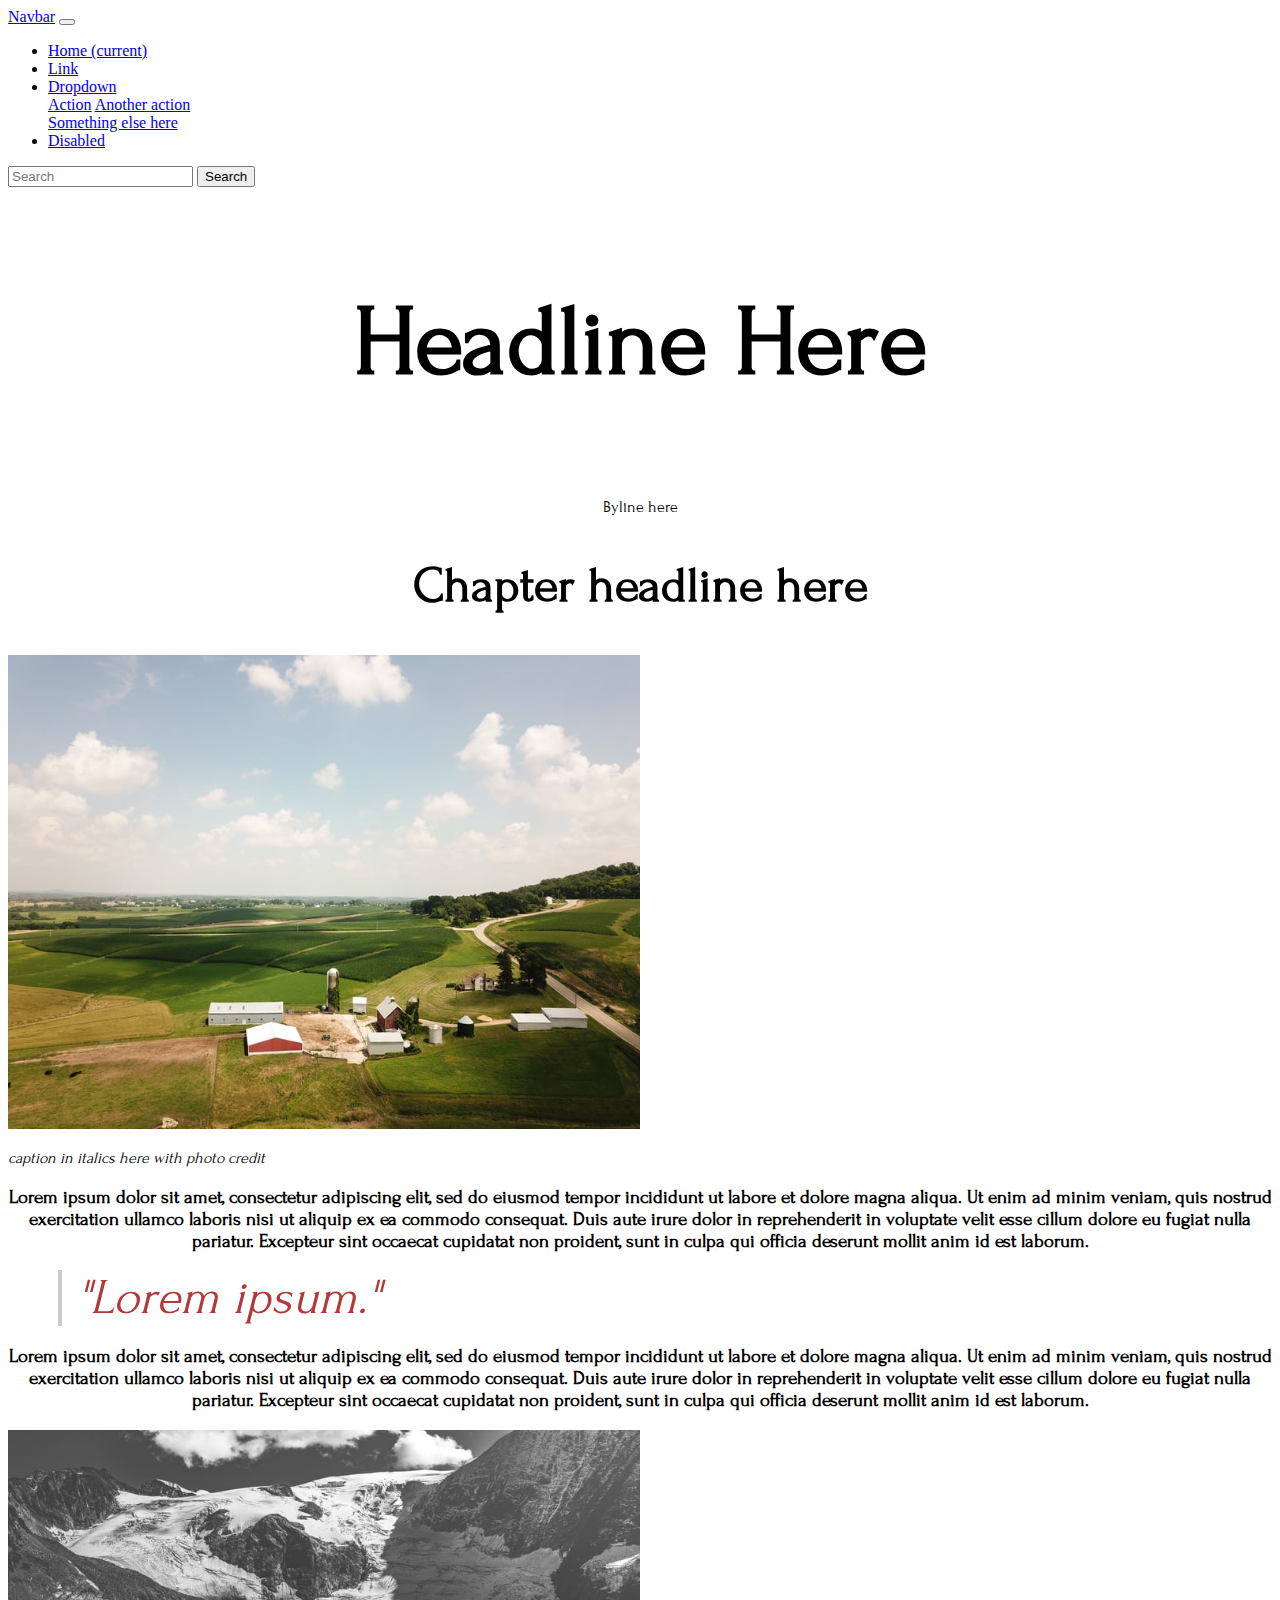
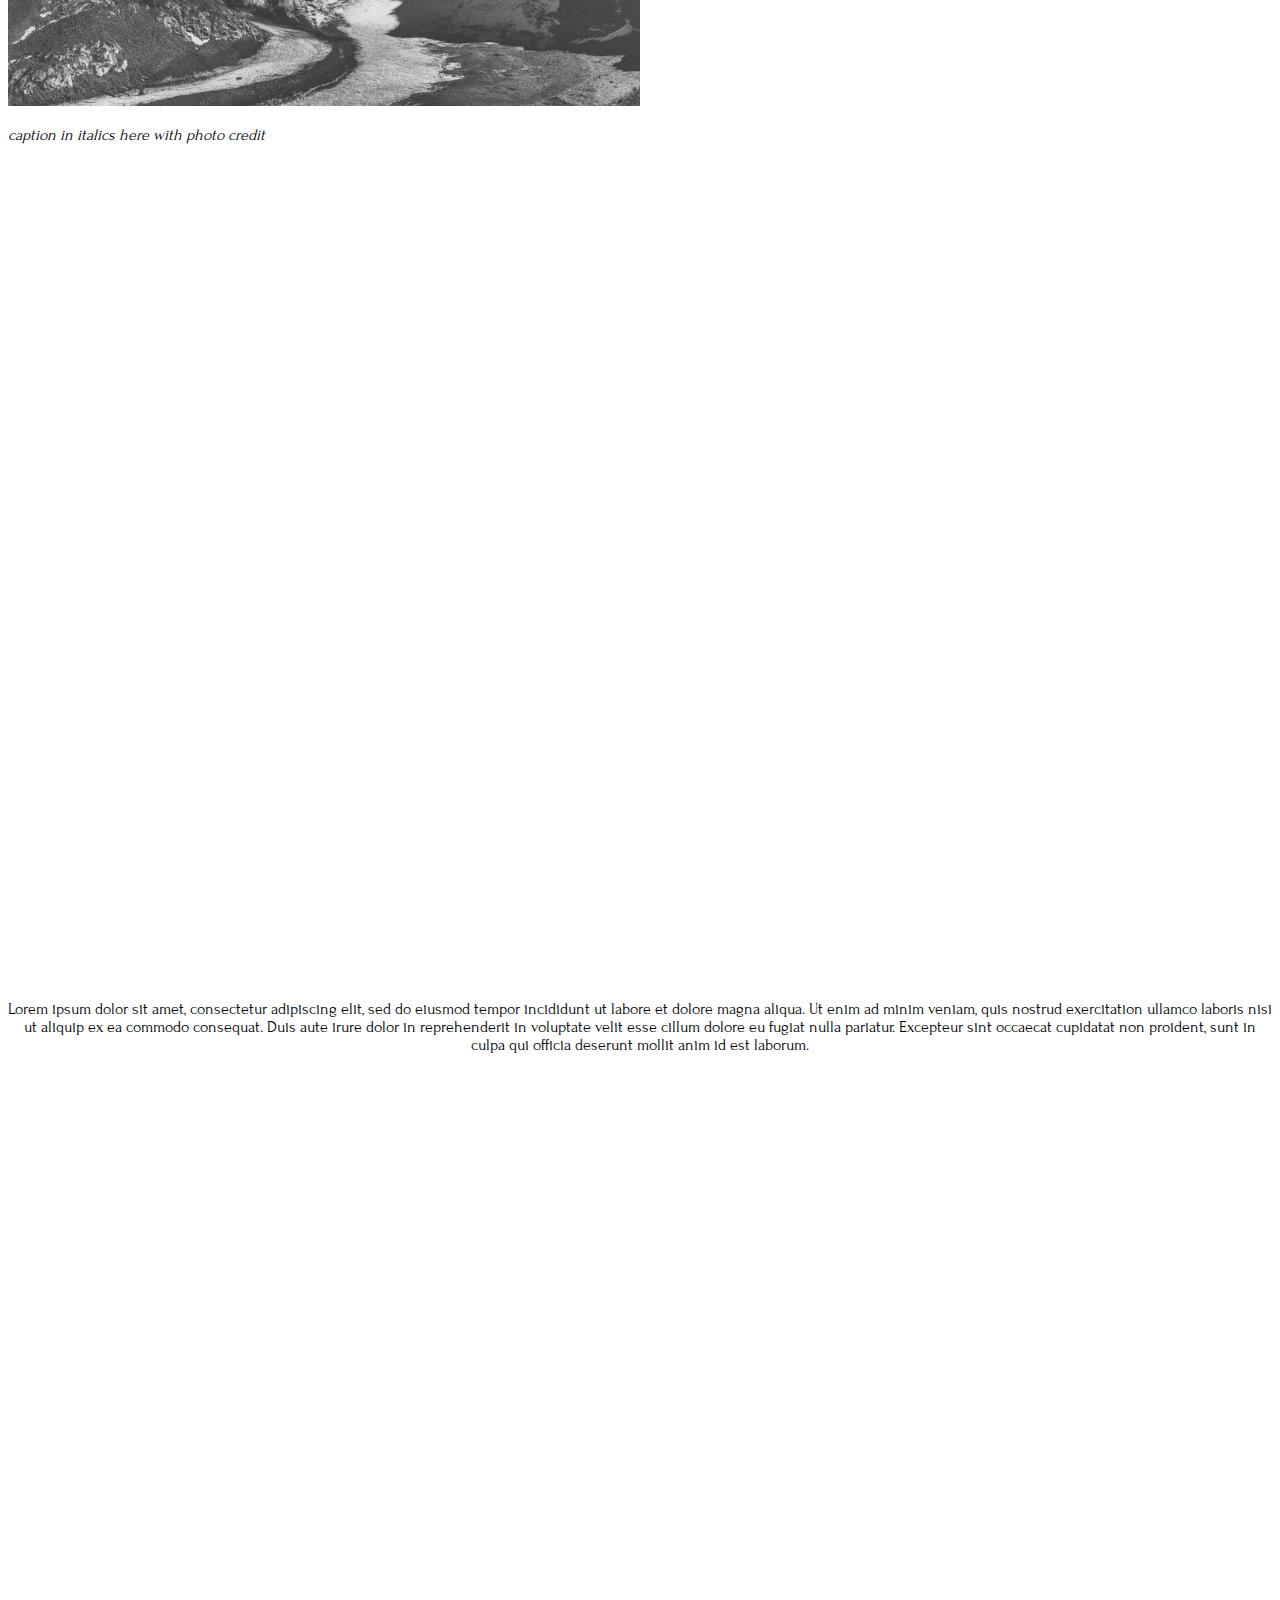
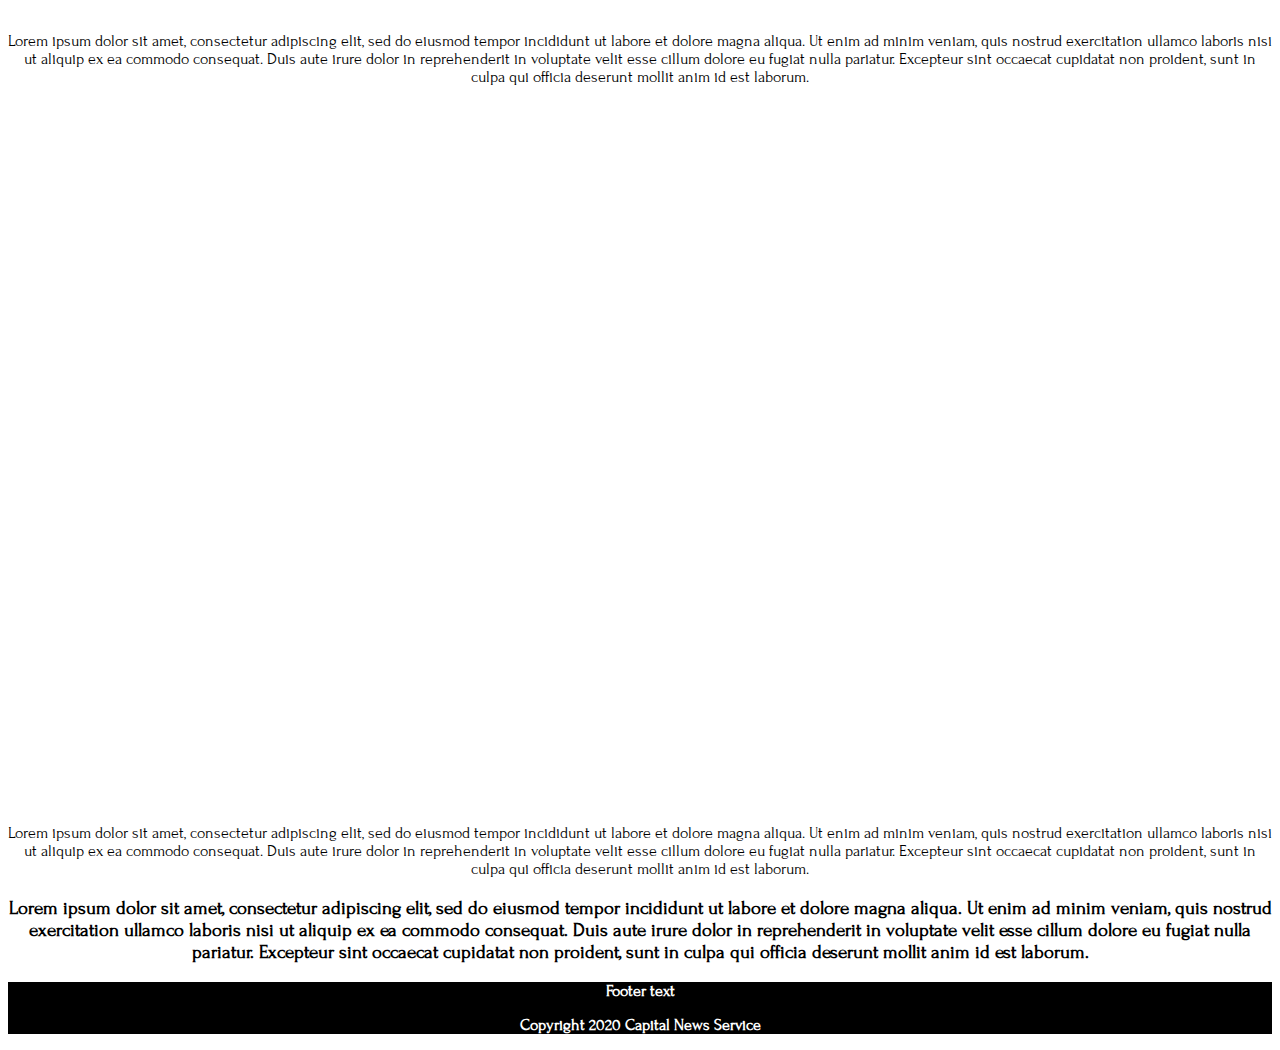
<file: data-viz-project /index.html>
<!DOCTYPE html>
<html>
<head>
  <meta charset="utf-8">
  <meta name="viewport" content="width=device-width, initial-scale=1, shrink-to-fit=no">
  <link rel="stylesheet" type="text/css" href="stylesheet.css">
  <link rel="stylesheet" href="https://cdn.jsdelivr.net/npm/bootstrap@4.5.3/dist/css/bootstrap.min.css" integrity="sha384-TX8t27EcRE3e/ihU7zmQxVncDAy5uIKz4rEkgIXeMed4M0jlfIDPvg6uqKI2xXr2" crossorigin="anonymous">
  <link href="https://fonts.googleapis.com/css2?family=Forum&display=swap" rel="stylesheet">

</head>
<body>

  <!-- NavBar -->
  <nav class="navbar navbar-expand-lg navbar-light bg-light">
    <a class="navbar-brand" href="#">Navbar</a>
    <button class="navbar-toggler" type="button" data-toggle="collapse" data-target="#navbarSupportedContent" aria-controls="navbarSupportedContent" aria-expanded="false" aria-label="Toggle navigation">
      <span class="navbar-toggler-icon"></span>
    </button>

    <div class="collapse navbar-collapse" id="navbarSupportedContent">
      <ul class="navbar-nav mr-auto">
        <li class="nav-item active">
          <a class="nav-link" href="#">Home <span class="sr-only">(current)</span></a>
        </li>
        <li class="nav-item">
          <a class="nav-link" href="#">Link</a>
        </li>
        <li class="nav-item dropdown">
          <a class="nav-link dropdown-toggle" href="#" id="navbarDropdown" role="button" data-toggle="dropdown" aria-haspopup="true" aria-expanded="false">
            Dropdown
          </a>
          <div class="dropdown-menu" aria-labelledby="navbarDropdown">
            <a class="dropdown-item" href="#">Action</a>
            <a class="dropdown-item" href="#">Another action</a>
            <div class="dropdown-divider"></div>
            <a class="dropdown-item" href="#">Something else here</a>
          </div>
        </li>
        <li class="nav-item">
          <a class="nav-link disabled" href="#" tabindex="-1" aria-disabled="true">Disabled</a>
        </li>
      </ul>
      <form class="form-inline my-2 my-lg-0">
        <input class="form-control mr-sm-2" type="search" placeholder="Search" aria-label="Search">
        <button class="btn btn-outline-success my-2 my-sm-0" type="submit">Search</button>
      </form>
    </div>
  </nav>
  <!-- End NavBar -->


  <!--Headline here in div with id/class-->
<div id="container" class="container-fluid">
  <div id="head" style= "font-size: 100px;">
    <p><b>Headline Here</b></p>
  </div>
  <div id="byline">
  <p><center>Byline here</center></p>
  </div>

  <div>
    <p><h2><center>Chapter headline here</center></h2></p>
  </div>
    <div class="text-center">
      <img src="rural.jpg" class="img-fluid" alt="rural image" width ="50%;">
      <p class="caption">caption in italics here with photo credit</p>
    </div>
  <div>
    <p><h3><center>Lorem ipsum dolor sit amet, consectetur adipiscing elit, sed do eiusmod tempor incididunt ut labore et dolore magna aliqua. Ut enim ad minim veniam, quis nostrud exercitation ullamco laboris nisi ut aliquip ex ea commodo consequat. Duis aute irure dolor in reprehenderit in voluptate velit esse cillum dolore eu fugiat nulla pariatur. Excepteur sint occaecat cupidatat non proident, sunt in culpa qui officia deserunt mollit anim id est laborum.</center></h3></p>

    <div>
    <p><blockquote>"Lorem ipsum."</blockquote></p>
    </div>

    <p><h3><center>Lorem ipsum dolor sit amet, consectetur adipiscing elit, sed do eiusmod tempor incididunt ut labore et dolore magna aliqua. Ut enim ad minim veniam, quis nostrud exercitation ullamco laboris nisi ut aliquip ex ea commodo consequat. Duis aute irure dolor in reprehenderit in voluptate velit esse cillum dolore eu fugiat nulla pariatur. Excepteur sint occaecat cupidatat non proident, sunt in culpa qui officia deserunt mollit anim id est laborum.</center></h3></p>

  </div>

  <div class="text-center">
    <img src="mountain.jpg" class="img-fluid" alt="mountain image" width ="50%;">
    <p class="caption">caption in italics here with photo credit</p>
  </div>

  <div>
        <div class="row">
                <div class="col-md-4" class="container-fluid">
                        <center><iframe title="Average apartment rent (by month) from September 2016 to February 2020 in the U.S." aria-label="chart" id="datawrapper-chart-DVvTI" src="https://datawrapper.dwcdn.net/DVvTI/1/" scrolling="no" frameborder="0" style="width: 0; min-width: 100% !important; border: none;" height="820"></iframe><script type="text/javascript">!function(){"use strict";window.addEventListener("message",(function(a){if(void 0!==a.data["datawrapper-height"])for(var e in a.data["datawrapper-height"]){var t=document.getElementById("datawrapper-chart-"+e)||document.querySelector("iframe[src*='"+e+"']");t&&(t.style.height=a.data["datawrapper-height"][e]+"px")}}))}();
</script></center>
                        <center><p>Lorem ipsum dolor sit amet, consectetur adipiscing elit, sed do eiusmod tempor incididunt ut labore et dolore magna aliqua. Ut enim ad minim veniam, quis nostrud exercitation ullamco laboris nisi ut aliquip ex ea commodo consequat. Duis aute irure dolor in reprehenderit in voluptate velit esse cillum dolore eu fugiat nulla pariatur. Excepteur sint occaecat cupidatat non proident, sunt in culpa qui officia deserunt mollit anim id est laborum.</p></center>
                </div>
                <div class="col-md-4">
                        <center><iframe title="Renter households at risk of eviction by state" aria-label="Map" id="datawrapper-chart-ZthQl" src="https://datawrapper.dwcdn.net/ZthQl/1/" scrolling="no" frameborder="0" style="width: 0; min-width: 100% !important; border: none;" height="542"></iframe><script type="text/javascript">!function(){"use strict";window.addEventListener("message",(function(a){if(void 0!==a.data["datawrapper-height"])for(var e in a.data["datawrapper-height"]){var t=document.getElementById("datawrapper-chart-"+e)||document.querySelector("iframe[src*='"+e+"']");t&&(t.style.height=a.data["datawrapper-height"][e]+"px")}}))}();
</script></center>
                        <center><p>Lorem ipsum dolor sit amet, consectetur adipiscing elit, sed do eiusmod tempor incididunt ut labore et dolore magna aliqua. Ut enim ad minim veniam, quis nostrud exercitation ullamco laboris nisi ut aliquip ex ea commodo consequat. Duis aute irure dolor in reprehenderit in voluptate velit esse cillum dolore eu fugiat nulla pariatur. Excepteur sint occaecat cupidatat non proident, sunt in culpa qui officia deserunt mollit anim id est laborum.</p></center>
                </div>
                <div class="col-md-4">
                        <center><iframe title="Cities with highest eviction rates in the United States " aria-label="Bar Chart" id="datawrapper-chart-ayURB" src="https://datawrapper.dwcdn.net/ayURB/1/" scrolling="no" frameborder="0" style="width: 0; min-width: 100% !important; border: none;" height="702"></iframe><script type="text/javascript">!function(){"use strict";window.addEventListener("message",(function(a){if(void 0!==a.data["datawrapper-height"])for(var e in a.data["datawrapper-height"]){var t=document.getElementById("datawrapper-chart-"+e)||document.querySelector("iframe[src*='"+e+"']");t&&(t.style.height=a.data["datawrapper-height"][e]+"px")}}))}();
</script></center>
                        <center><p>Lorem ipsum dolor sit amet, consectetur adipiscing elit, sed do eiusmod tempor incididunt ut labore et dolore magna aliqua. Ut enim ad minim veniam, quis nostrud exercitation ullamco laboris nisi ut aliquip ex ea commodo consequat. Duis aute irure dolor in reprehenderit in voluptate velit esse cillum dolore eu fugiat nulla pariatur. Excepteur sint occaecat cupidatat non proident, sunt in culpa qui officia deserunt mollit anim id est laborum.</p></center>
                </div>
            </div>
              <div>
                <h3><p><center>Lorem ipsum dolor sit amet, consectetur adipiscing elit, sed do eiusmod tempor incididunt ut labore et dolore magna aliqua. Ut enim ad minim veniam, quis nostrud exercitation ullamco laboris nisi ut aliquip ex ea commodo consequat. Duis aute irure dolor in reprehenderit in voluptate velit esse cillum dolore eu fugiat nulla pariatur. Excepteur sint occaecat cupidatat non proident, sunt in culpa qui officia deserunt mollit anim id est laborum.</center></p></h3>
              </div>
            </div>

<!--footer that spans full page here with div and copyright info for CNS-->
<div id="footer">
  <p><center>Footer text</center></p>
  <p><center>Copyright 2020 Capital News Service</center></p>
</div>


<script src="https://code.jquery.com/jquery-3.5.1.slim.min.js" integrity="sha384-DfXdz2htPH0lsSSs5nCTpuj/zy4C+OGpamoFVy38MVBnE+IbbVYUew+OrCXaRkfj" crossorigin="anonymous"></script>
<script src="https://cdn.jsdelivr.net/npm/popper.js@1.16.1/dist/umd/popper.min.js" integrity="sha384-9/reFTGAW83EW2RDu2S0VKaIzap3H66lZH81PoYlFhbGU+6BZp6G7niu735Sk7lN" crossorigin="anonymous"></script>
<script src="https://cdn.jsdelivr.net/npm/bootstrap@4.5.3/dist/js/bootstrap.min.js" integrity="sha384-w1Q4orYjBQndcko6MimVbzY0tgp4pWB4lZ7lr30WKz0vr/aWKhXdBNmNb5D92v7s" crossorigin="anonymous"></script>

</body>

</html>
</file>
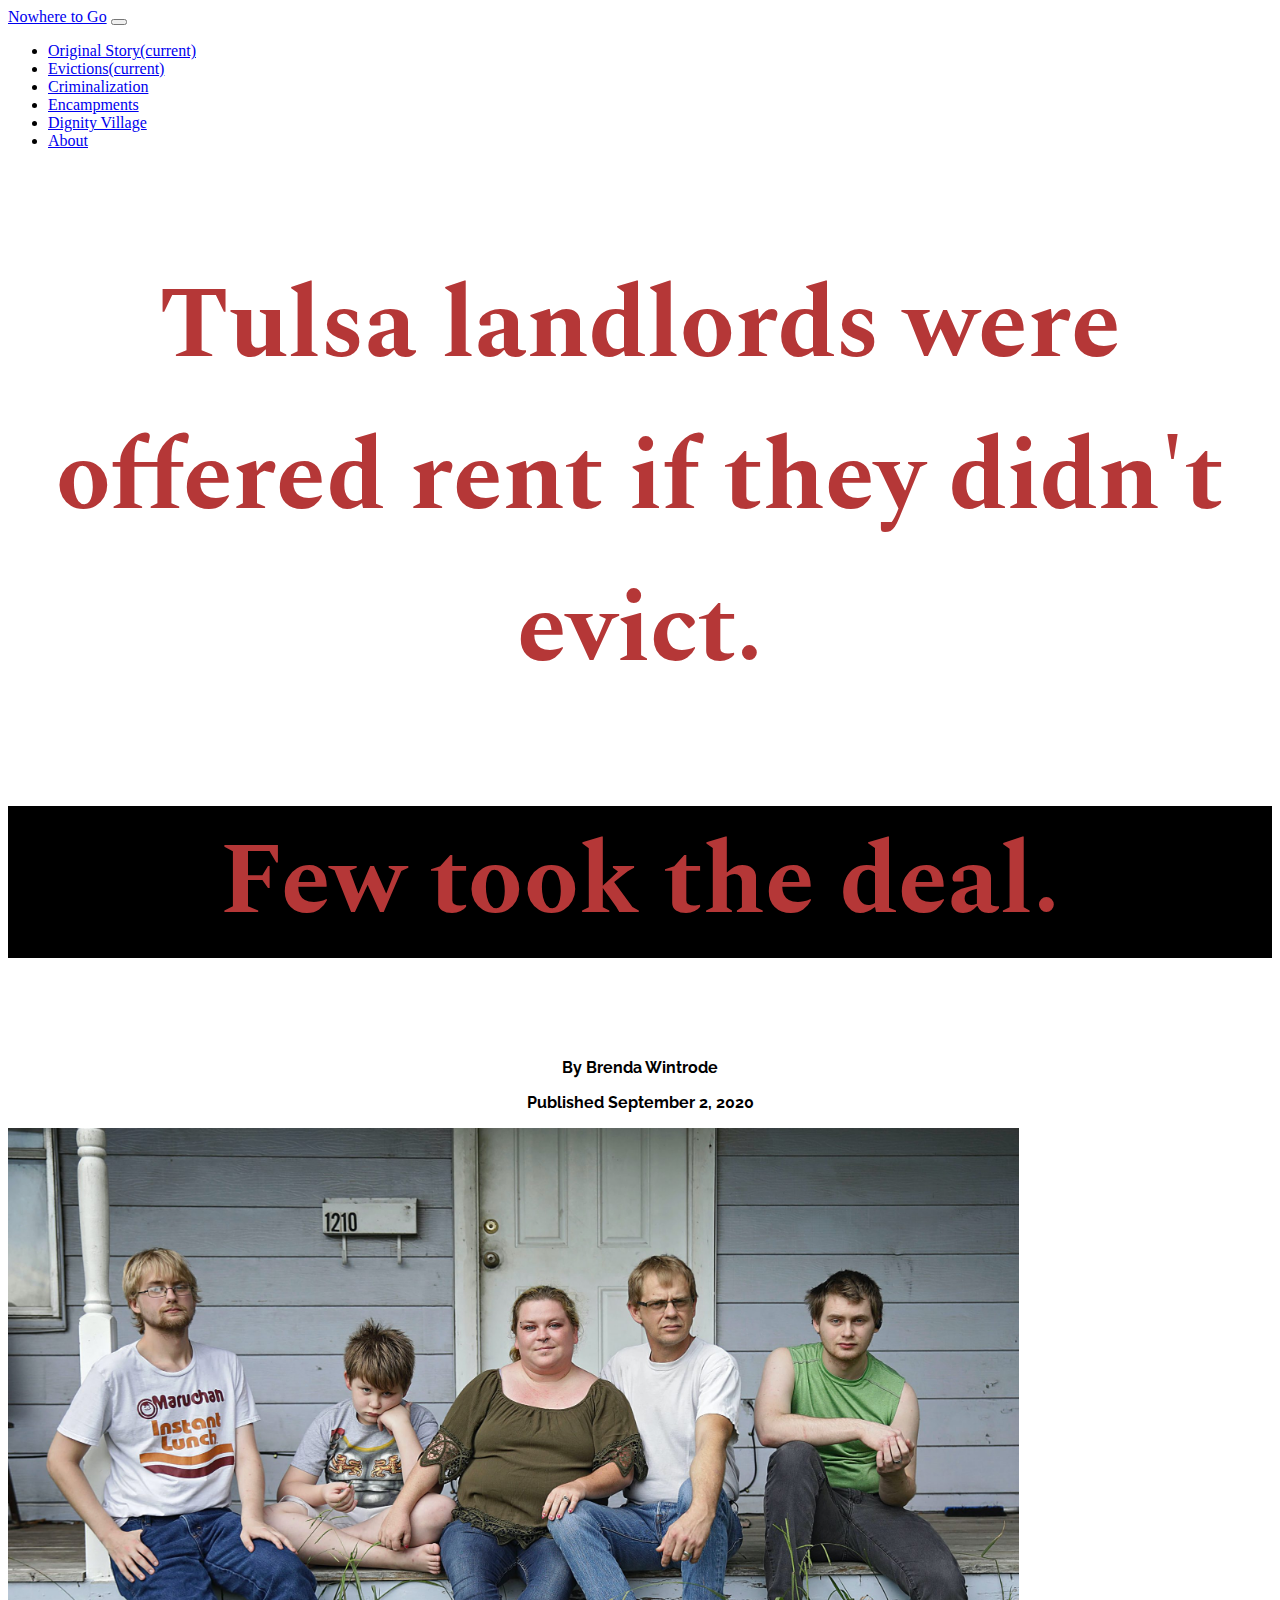
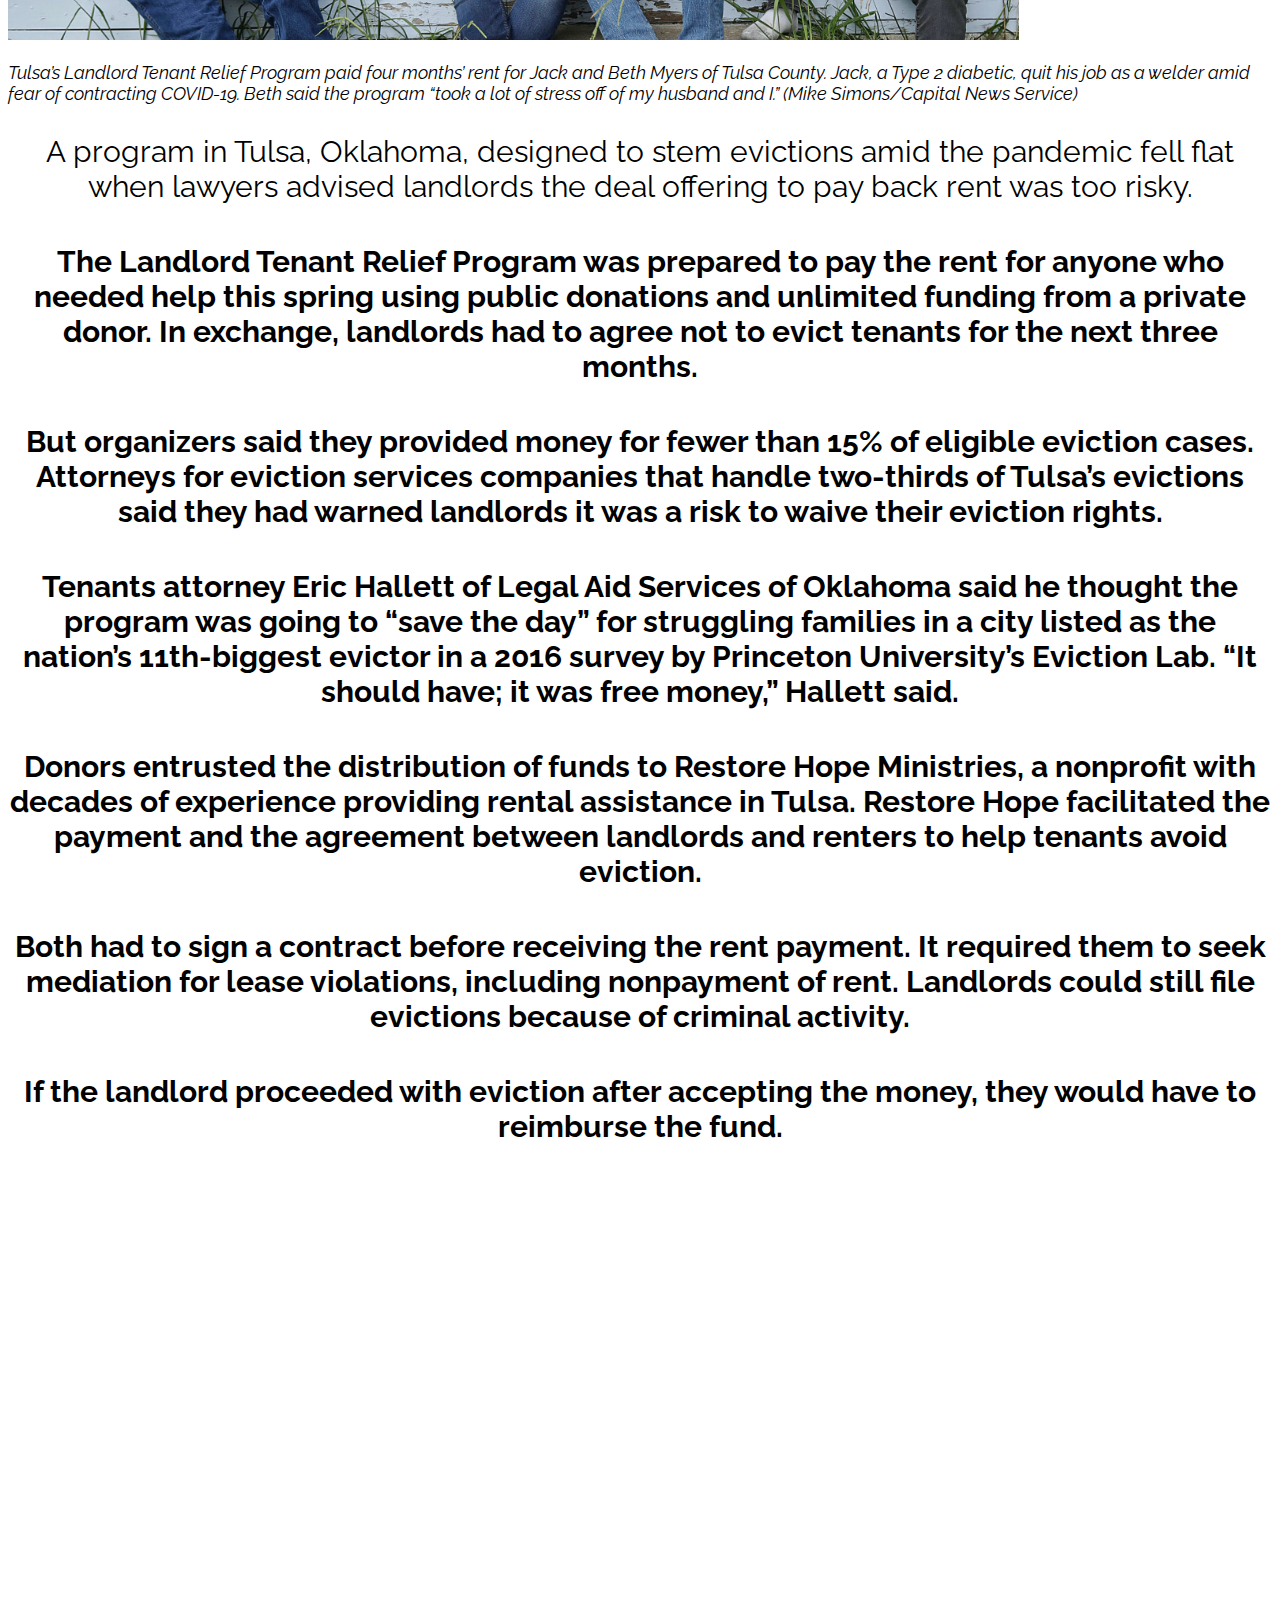
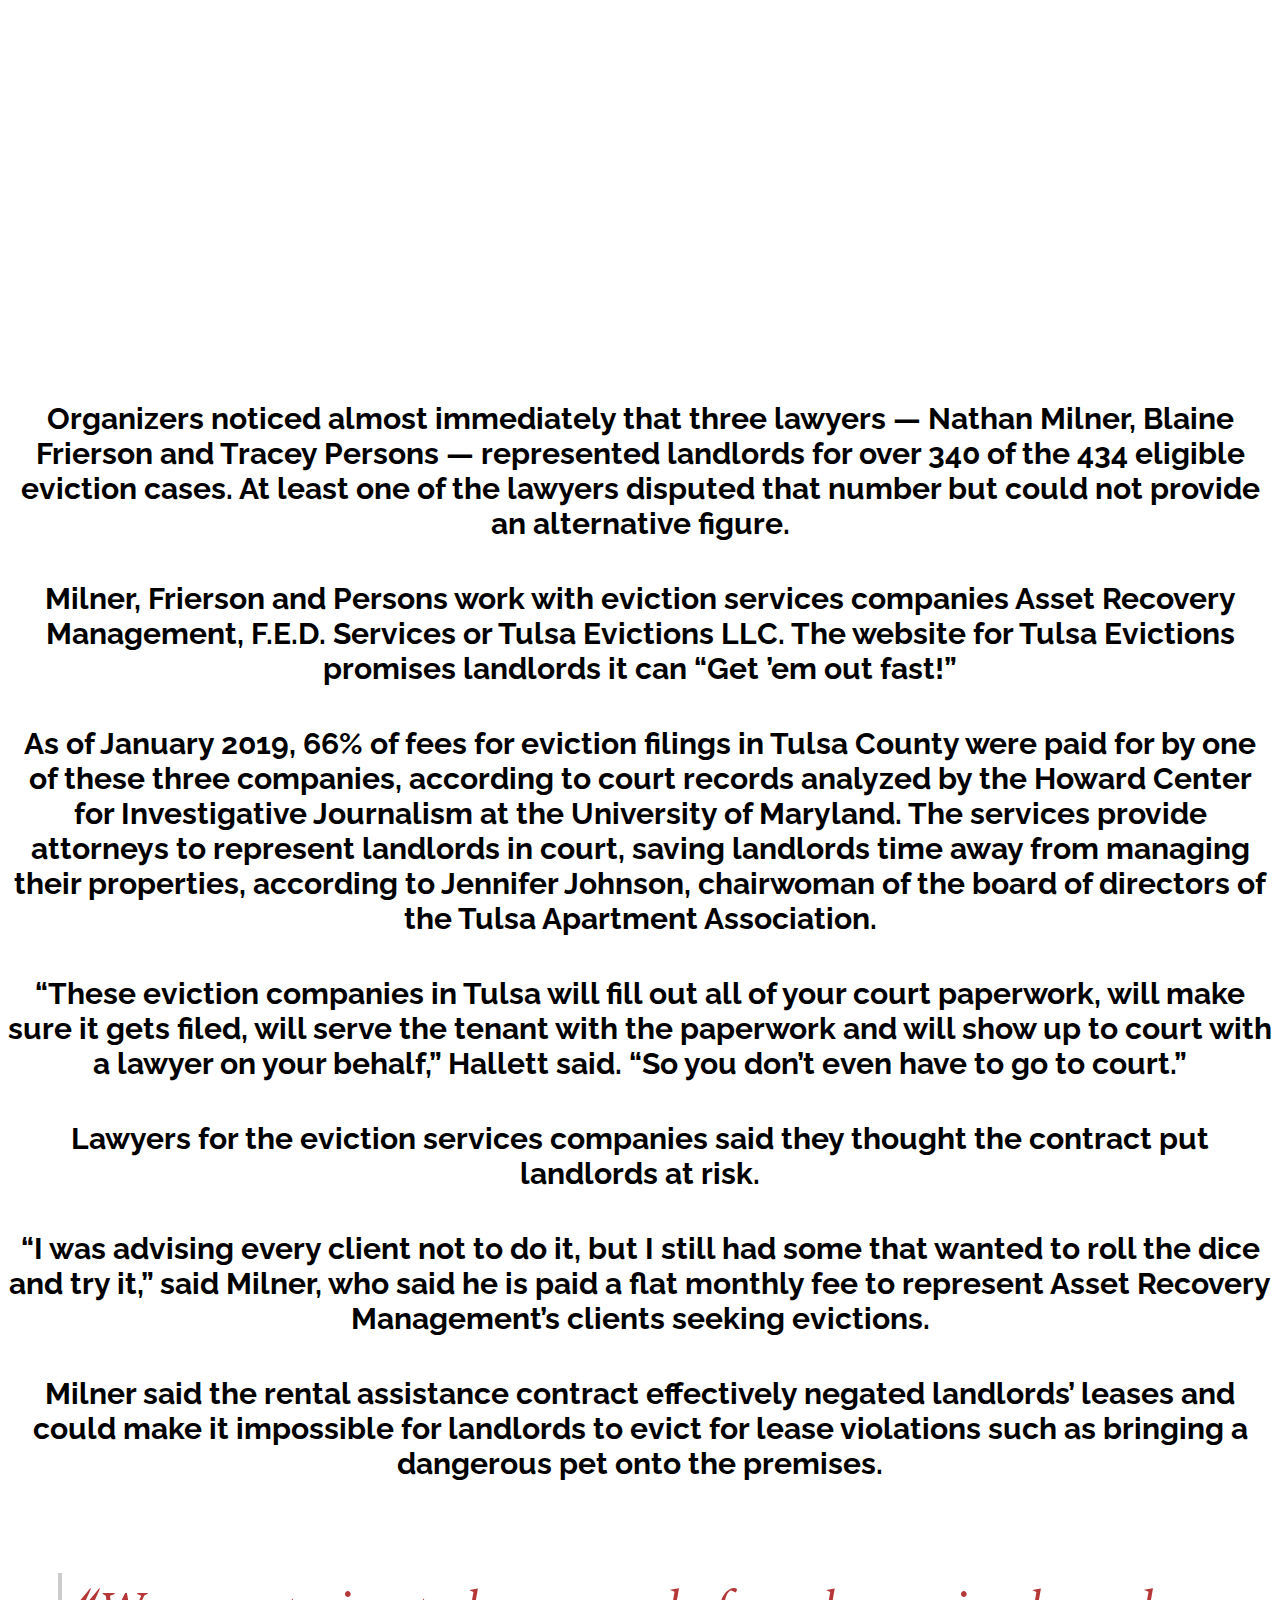
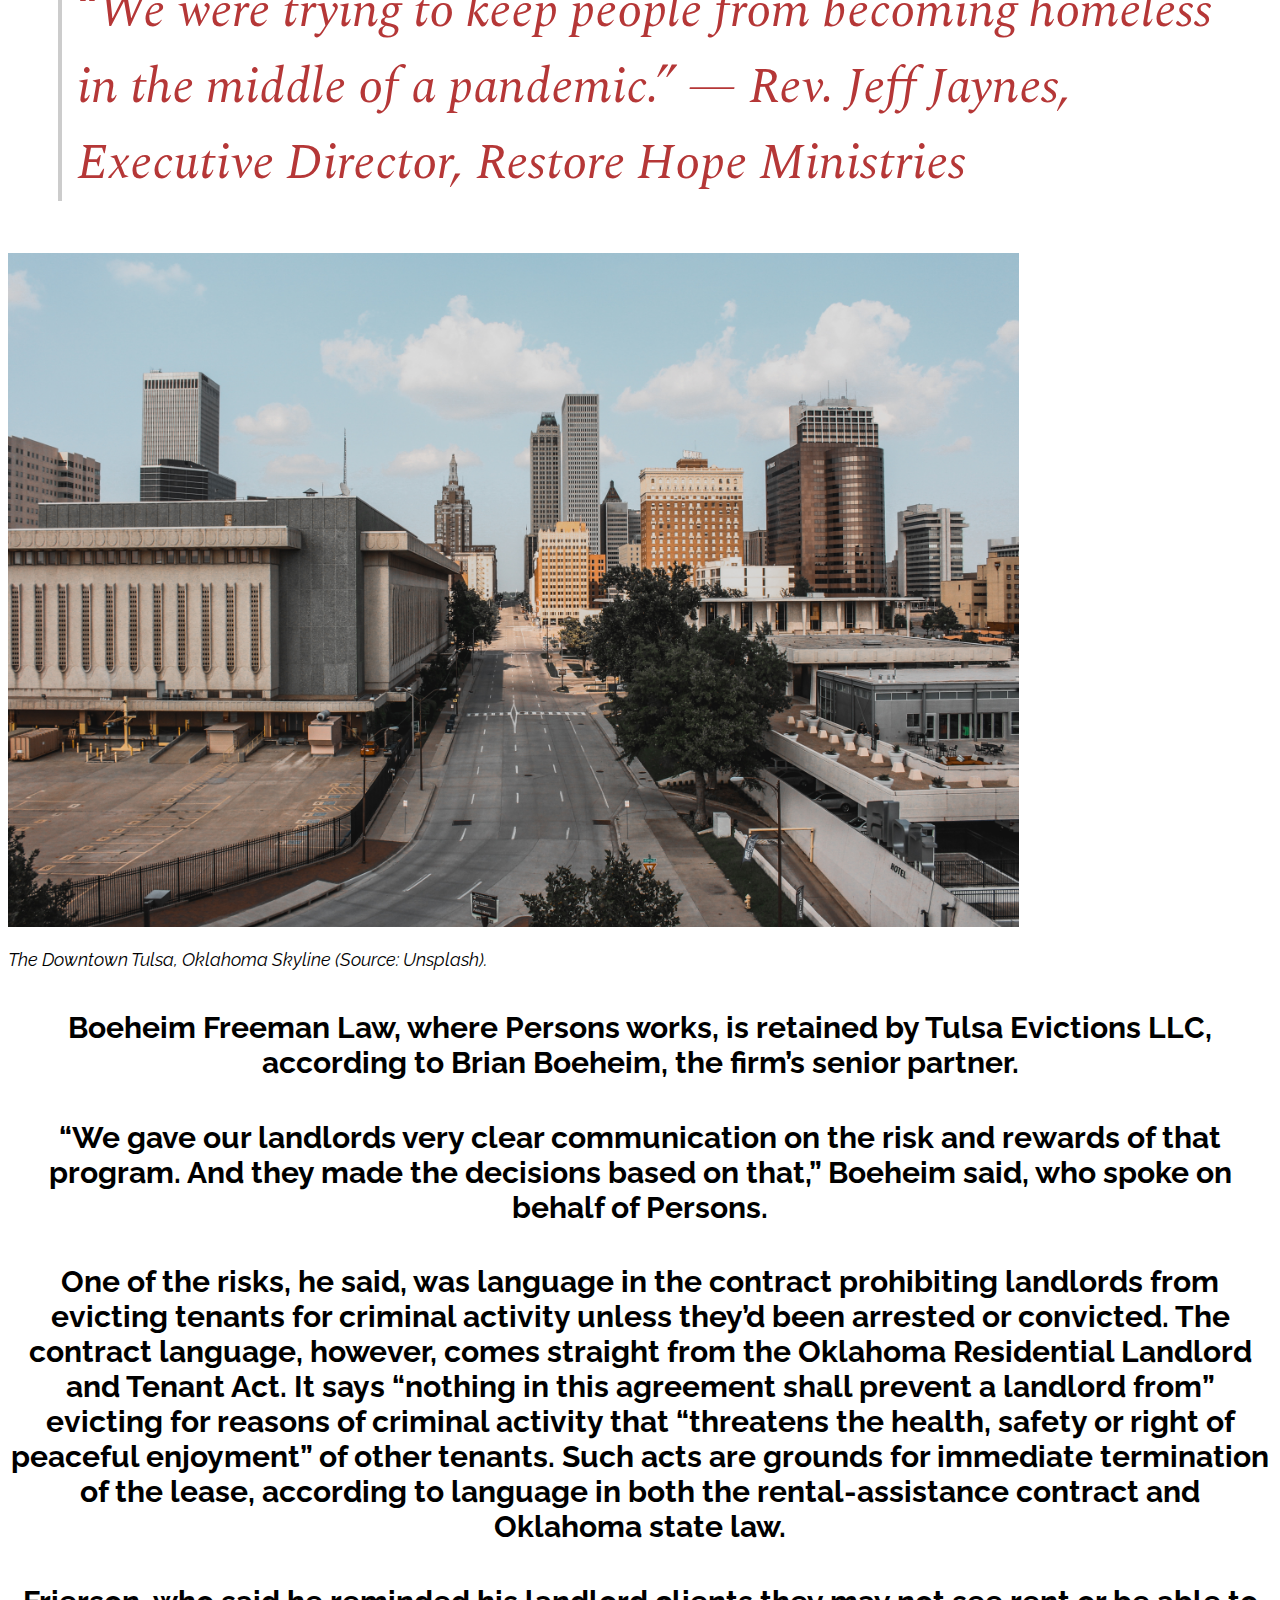
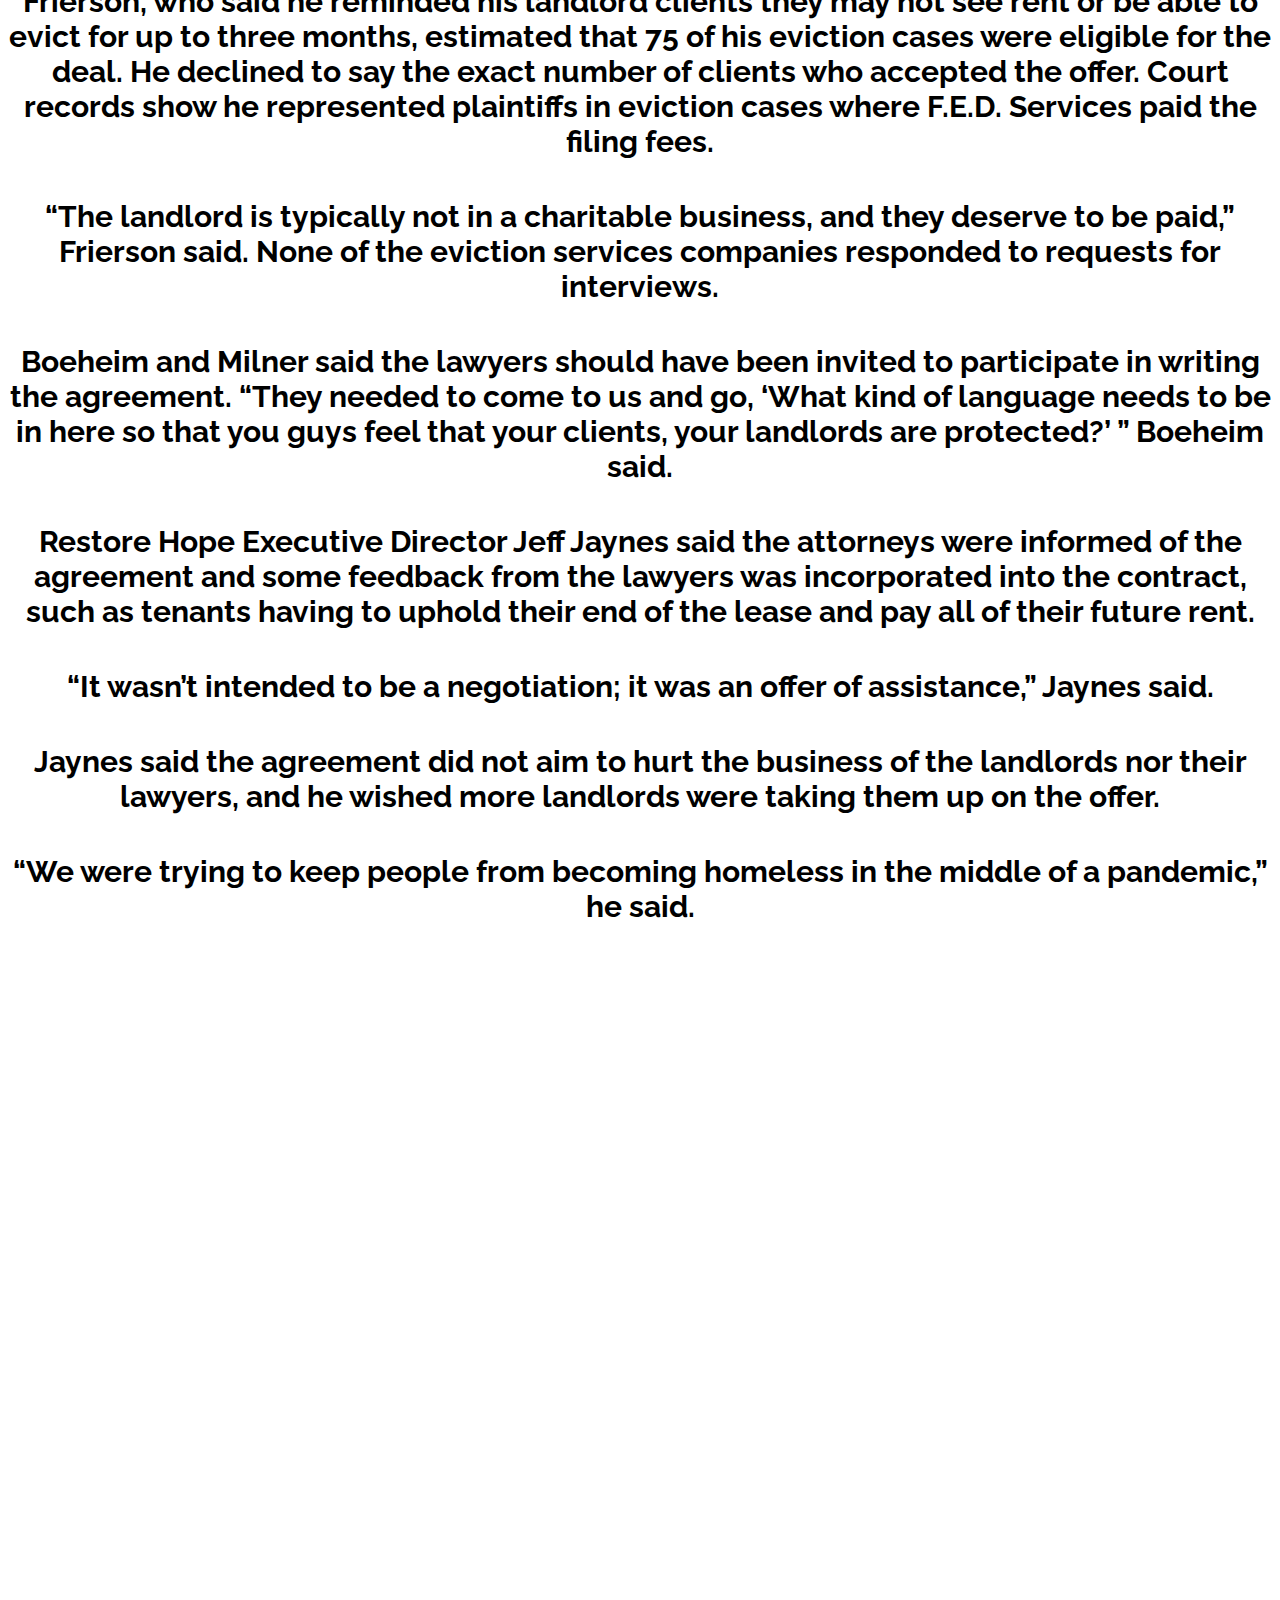
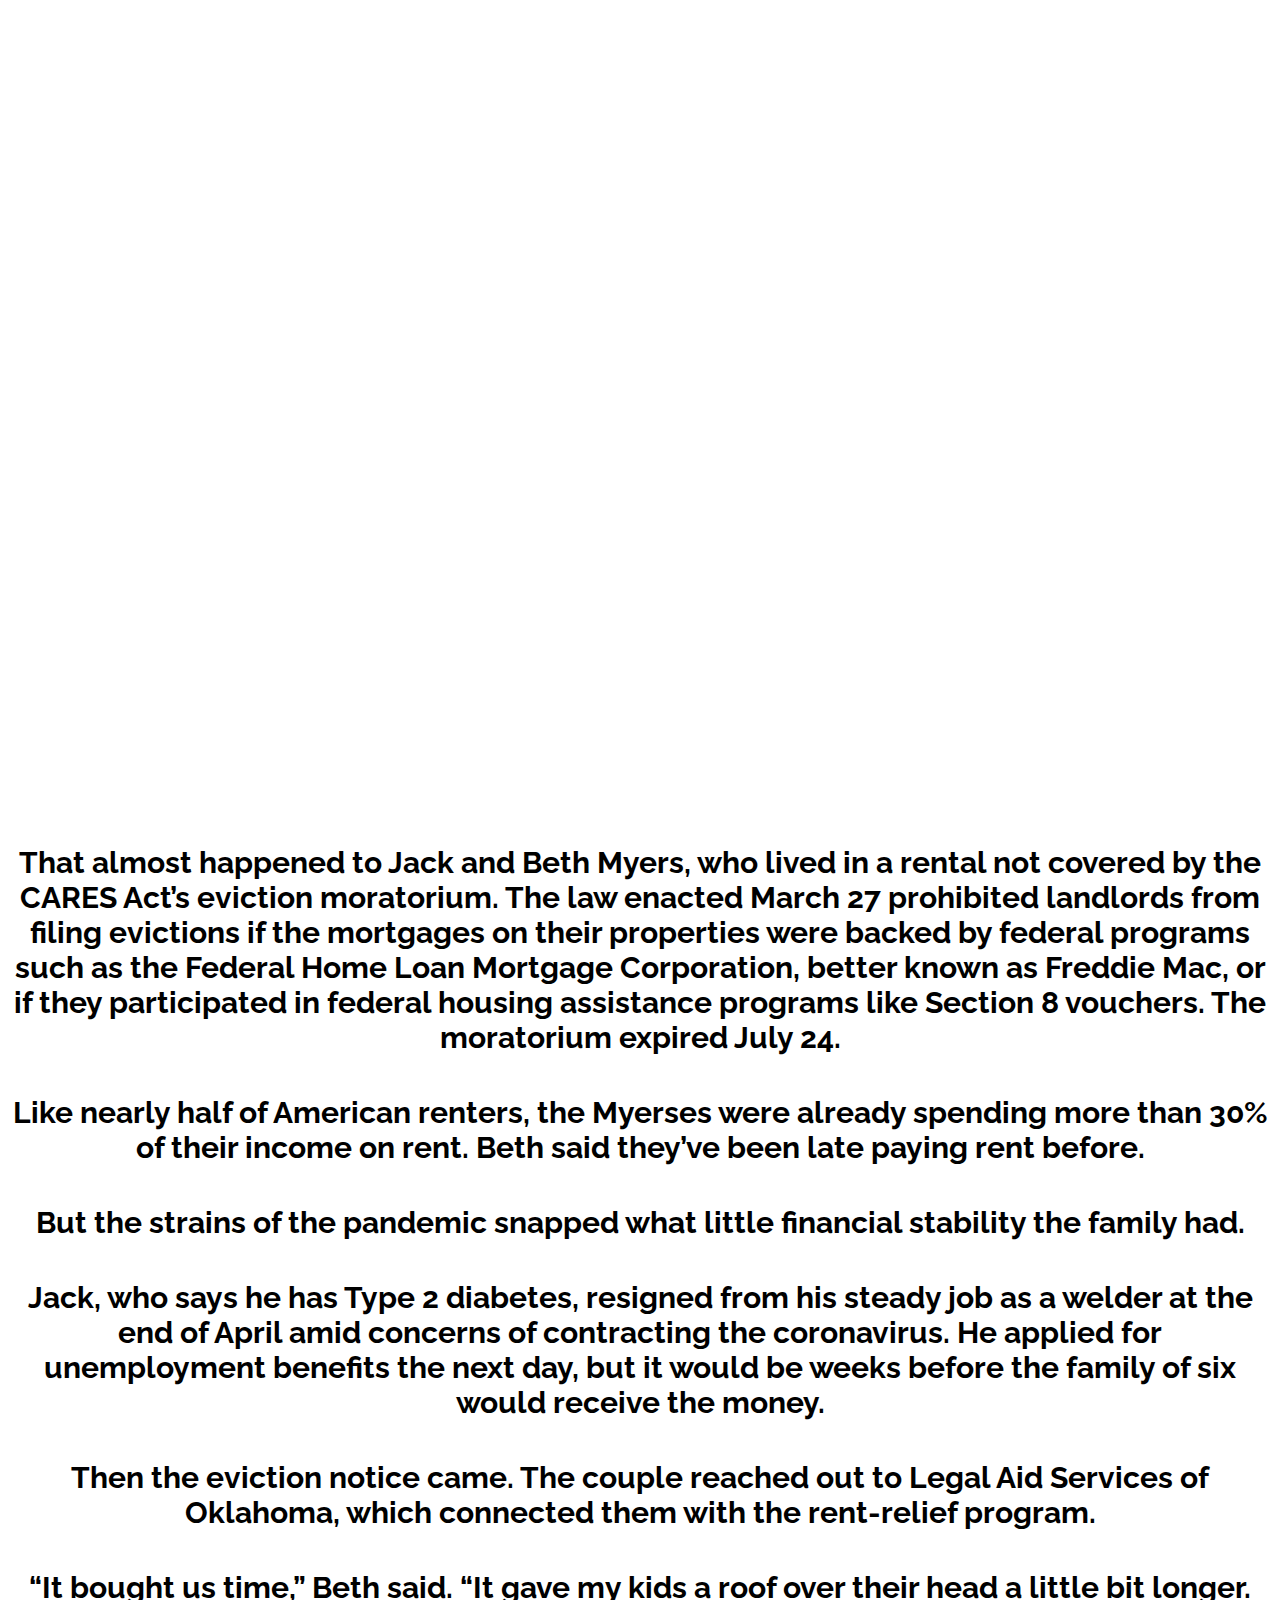
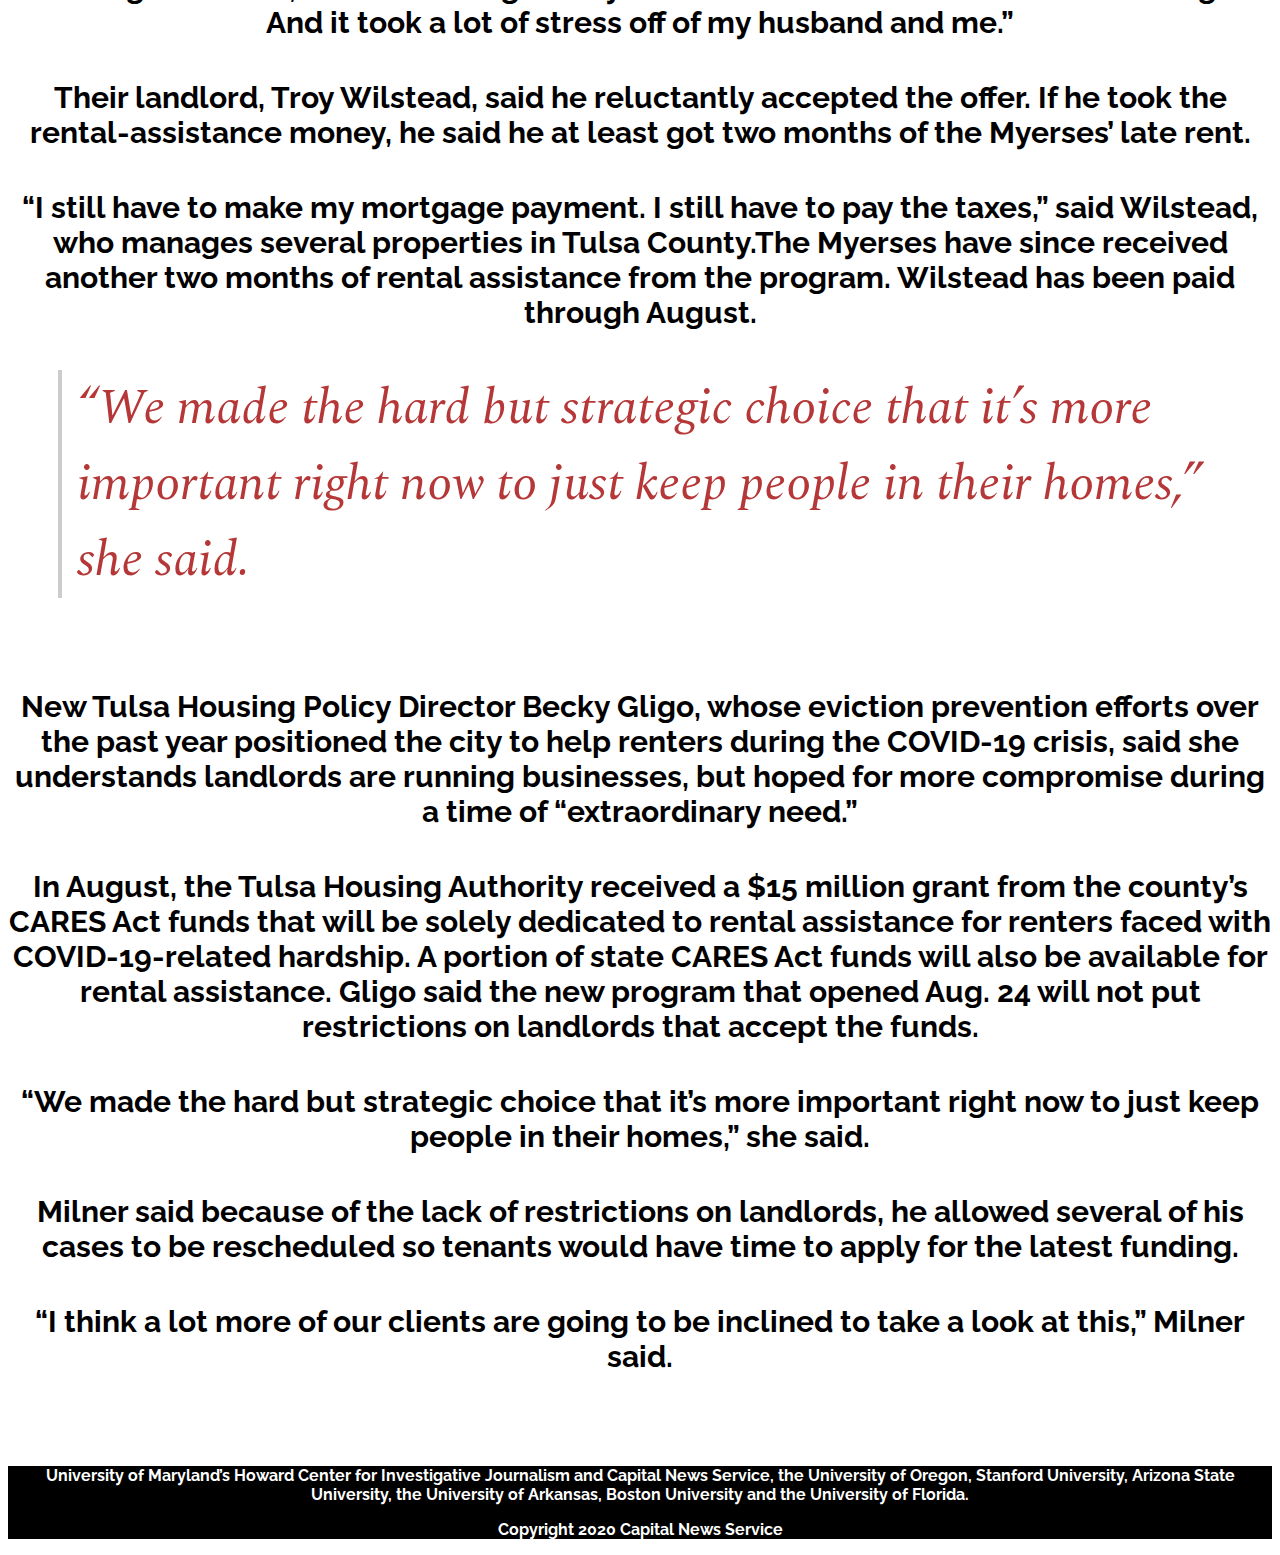
<file: final-project/index.html>
<!DOCTYPE html>
<html>
<head>
  <meta charset="utf-8">
  <meta name="viewport" content="width=device-width, initial-scale=1, shrink-to-fit=no">
  <link rel="stylesheet" type="text/css" href="stylesheet.css">
  <link rel="stylesheet" href="https://cdn.jsdelivr.net/npm/bootstrap@4.5.3/dist/css/bootstrap.min.css" integrity="sha384-TX8t27EcRE3e/ihU7zmQxVncDAy5uIKz4rEkgIXeMed4M0jlfIDPvg6uqKI2xXr2" crossorigin="anonymous">
  <link href="https://fonts.googleapis.com/css2?family=Forum&display=swap" rel="stylesheet">
  <link href="https://fonts.googleapis.com/css2?family=Raleway:ital,wght@0,100;0,200;0,300;0,400;0,500;0,600;0,700;0,800;0,900;1,100;1,200;1,300;1,400;1,500;1,600;1,700;1,800;1,900&display=swap" rel="stylesheet">
  <link href="https://fonts.googleapis.com/css2?family=Spectral&display=swap" rel="stylesheet">

</head>
<body>

  <!-- NavBar -->
  <nav class="navbar navbar-dark bg-dark">
    <a class="navbar-brand" href="https://homeless.cnsmaryland.org/">Nowhere to Go</a>
    <button class="navbar-toggler" type="button" data-toggle="collapse" data-target="#navbarSupportedContent" aria-controls="navbarSupportedContent" aria-expanded="false" aria-label="Toggle navigation">
      <span class="navbar-toggler-icon"></span>
    </button>

    <div class="collapse navbar-collapse" id="navbarSupportedContent">
      <ul class="navbar-nav mr-auto">
        <li class="nav-item active">
          <a class="nav-link" href="https://homeless.cnsmaryland.org/2020/09/02/tulsa-landlords-were-offered-rent-if-they-didnt-evict-few-took-the-deal/">Original Story<span class="sr-only">(current)</span></a>
        </li>
        <li class="nav-item">
          <a class="nav-link" href="https://homeless.cnsmaryland.org/evictions/">Evictions<span class="sr-only">(current)</span></a>
        </li>
        <li class="nav-item">
          <a class="nav-link" href="https://homeless.cnsmaryland.org/criminalization/">Criminalization</a>
        </li>
        <li class="nav-item">
          <a class="nav-link" href="https://homeless.cnsmaryland.org/encampments/">Encampments</a>
        </li>
        <li class="nav-item">
          <a class="nav-link" href="https://homeless.cnsmaryland.org/dignity-village/">Dignity Village</a>
        </li>
        <li class="nav-item">
          <a class="nav-link" href="https://homeless.cnsmaryland.org/about/">About</a>
        </li>
    </div>
  </nav>
  <!-- End NavBar -->


  <!--Headline here in div with id/class-->
<div id="container" class="container-fluid">
  <div id="head" style= "font-size: 100px;">
    <p><b>Tulsa landlords were offered rent if they didn't evict.</b></p>
    </div>
    <div id="headtwo" style= "font-size: 100px;">
    <p><b>Few took the deal.</b></p>
  </div>
  <div id="byline">
  <p><b><center>By Brenda Wintrode</center></b></p>
  <p><b><center>Published September 2, 2020</center></b></p>
  </div>


    <div class="text-center">
      <img src="Tulsa-Myers-family-crop-scaled.jpg" class="img-fluid" alt="family image" width ="80%;">
      <p class="caption">Tulsa’s Landlord Tenant Relief Program paid four months’ rent for Jack and Beth Myers of Tulsa County. Jack, a Type 2 diabetic, quit his job as a welder amid fear of contracting COVID-19. Beth said the program “took a lot of stress off of my husband and I.” (Mike Simons/Capital News Service)</p>
    </div>

    <div class="text">
      <p>A program in Tulsa, Oklahoma, designed to stem evictions amid the pandemic fell flat when lawyers advised landlords the deal offering to pay back rent was too risky.</p>
    </div>

    <div class="text">
      <p><h4><center>The Landlord Tenant Relief Program was prepared to pay the rent for anyone who needed help this spring using public donations and unlimited funding from a private donor. In exchange, landlords had to agree not to evict tenants for the next three months.</center></h4></p>
    </div>

    <div class="text">
      <p><h4><center>But organizers said they provided money for fewer than 15% of eligible eviction cases. Attorneys for eviction services companies that handle two-thirds of Tulsa’s evictions said they had warned landlords it was a risk to waive their eviction rights.
  </center></h4></p>
    </div>

    <div class="text">
      <p><h4><center>Tenants attorney Eric Hallett of Legal Aid Services of Oklahoma said he thought the program was going to “save the day” for struggling families in a city listed as the nation’s 11th-biggest evictor in a 2016 survey by Princeton University’s Eviction Lab. “It should have; it was free money,” Hallett said.</center></h4></p>
    </div>

    <div class="text">
      <p><h4><center>Donors entrusted the distribution of funds to Restore Hope Ministries, a nonprofit with decades of experience providing rental assistance in Tulsa. Restore Hope facilitated the payment and the agreement between landlords and renters to help tenants avoid eviction.</center></h4></p>
    </div>

    <div class="text">
      <p><h4><center>Both had to sign a contract before receiving the rent payment. It required them to seek mediation for lease violations, including nonpayment of rent. Landlords could still file evictions because of criminal activity.</center></h4></p>
    </div>

    <div class="text">
      <p><h4><center>If the landlord proceeded with eviction after accepting the money, they would have to reimburse the fund.</center></h4></p>
    </div>

<br></br>

    <div>
            <center><iframe title="Cities with highest eviction rates in the United States " aria-label="Bar Chart" id="datawrapper-chart-ayURB" src="https://datawrapper.dwcdn.net/ayURB/1/" scrolling="no" frameborder="0" style="width: 0; min-width: 100% !important; border: none;" height="702"></iframe><script type="text/javascript">!function(){"use strict";window.addEventListener("message",(function(a){if(void 0!==a.data["datawrapper-height"])for(var e in a.data["datawrapper-height"]){var t=document.getElementById("datawrapper-chart-"+e)||document.querySelector("iframe[src*='"+e+"']");t&&(t.style.height=a.data["datawrapper-height"][e]+"px")}}))}();
            </script></center>
    </div>

<br></br>

    <div class="text">
      <p><h4><center>Organizers noticed almost immediately that three lawyers — Nathan Milner, Blaine Frierson and Tracey Persons — represented landlords for over 340 of the 434 eligible eviction cases. At least one of the lawyers disputed that number but could not provide an alternative figure.</center></h4></p>
    </div>

    <div class="text">
      <p><h4><center>Milner, Frierson and Persons work with eviction services companies Asset Recovery Management, F.E.D. Services or Tulsa Evictions LLC. The website for Tulsa Evictions promises landlords it can “Get ’em out fast!”</center></h4></p>
    </div>

    <div class="text">
      <p><h4><center>As of January 2019, 66% of fees for eviction filings in Tulsa County were paid for by one of these three companies, according to court records analyzed by the Howard Center for Investigative Journalism at the University of Maryland. The services provide attorneys to represent landlords in court, saving landlords time away from managing their properties, according to Jennifer Johnson, chairwoman of the board of directors of the Tulsa Apartment Association.</center></h4></p>
    </div>

    <div class="text">
      <p><h4><center>“These eviction companies in Tulsa will fill out all of your court paperwork, will make sure it gets filed, will serve the tenant with the paperwork and will show up to court with a lawyer on your behalf,” Hallett said. “So you don’t even have to go to court.”</center></h3></p>
    </div>

    <div class="text">
      <p><h4><center>Lawyers for the eviction services companies said they thought the contract put landlords at risk.</center></h4></p>
    </div>

    <div class="text">
      <p><h4><center>“I was advising every client not to do it, but I still had some that wanted to roll the dice and try it,” said Milner, who said he is paid a flat monthly fee to represent Asset Recovery Management’s clients seeking evictions.</center></h4></p>
    </div>

    <div class="text">
      <p><h4><center>Milner said the rental assistance contract effectively negated landlords’ leases and could make it impossible for landlords to evict for lease violations such as bringing a dangerous pet onto the premises.</center></h4></p>
    </div>

    <br></br>

    <div>
    <p><blockquote>“We were trying to keep people from becoming homeless in the middle of a pandemic.”
— Rev. Jeff Jaynes, Executive Director, Restore Hope Ministries</blockquote></p>
    </div>

    <br></br>

    <div class="text-center">
      <img src="Downtown_Tulsa_Skyline.jpg" class="img-fluid" alt="skyline image" width ="80%;">
      <p class="caption">The Downtown Tulsa, Oklahoma Skyline (Source: Unsplash). </p>
    </div>

    <div class="text">
      <p><h4><center>Boeheim Freeman Law, where Persons works, is retained by Tulsa Evictions LLC, according to Brian Boeheim, the firm’s senior partner.</p></h4></center>
    </div>

    <div class="text">
      <p><h4><center>“We gave our landlords very clear communication on the risk and rewards of that program. And they made the decisions based on that,” Boeheim said, who spoke on behalf of Persons.</center></h4></p>
    </div>

    <div class="text">
      <p><h4><center>One of the risks, he said, was language in the contract prohibiting landlords from evicting tenants for criminal activity unless they’d been arrested or convicted. The contract language, however, comes straight from the Oklahoma Residential Landlord and Tenant Act. It says “nothing in this agreement shall prevent a landlord from” evicting for reasons of criminal activity that “threatens the health, safety or right of peaceful enjoyment” of other tenants. Such acts are grounds for immediate termination of the lease, according to language in both the rental-assistance contract and Oklahoma state law.</center></h4></p>
    </div>

    <div class="text">
      <p><h4><center>Frierson, who said he reminded his landlord clients they may not see rent or be able to evict for up to three months, estimated that 75 of his eviction cases were eligible for the deal. He declined to say the exact number of clients who accepted the offer. Court records show he represented plaintiffs in eviction cases where F.E.D. Services paid the filing fees.</center></h4></p>
    </div>

    <div class="text">
      <p><h4><center>“The landlord is typically not in a charitable business, and they deserve to be paid,” Frierson said. None of the eviction services companies responded to requests for interviews.</center></h4></p>
    </div>

    <div class="text">
      <p><h4><center>Boeheim and Milner said the lawyers should have been invited to participate in writing the agreement. “They needed to come to us and go, ‘What kind of language needs to be in here so that you guys feel that your clients, your landlords are protected?’ ” Boeheim said.</center></h4></p>
    </div>

    <div class="text">
      <p><h4><center>Restore Hope Executive Director Jeff Jaynes said the attorneys were informed of the agreement and some feedback from the lawyers was incorporated into the contract, such as tenants having to uphold their end of the lease and pay all of their future rent.
</center></h4></p>
    </div>

    <div class="text">
      <p><h4><center>“It wasn’t intended to be a negotiation; it was an offer of assistance,” Jaynes said.</center></h4></p>
    </div>

    <div class="text">
      <p><h4><center>Jaynes said the agreement did not aim to hurt the business of the landlords nor their lawyers, and he wished more landlords were taking them up on the offer.</center></h4></p>
    </div>

    <div class="text">
      <p><h4><center>“We were trying to keep people from becoming homeless in the middle of a pandemic,” he said.</center></h4></p>
    </div>

    <br></br>

  </div>

        <div class="row">
                <div class="col-md-6" class="container-fluid">
                        <center><iframe title="Average apartment rent (by month) from September 2016 to February 2020 in the U.S." aria-label="chart" id="datawrapper-chart-DVvTI" src="https://datawrapper.dwcdn.net/DVvTI/1/" scrolling="no" frameborder="0" style="width: 0; min-width: 100% !important; border: none;" height="820"></iframe><script type="text/javascript">!function(){"use strict";window.addEventListener("message",(function(a){if(void 0!==a.data["datawrapper-height"])for(var e in a.data["datawrapper-height"]){var t=document.getElementById("datawrapper-chart-"+e)||document.querySelector("iframe[src*='"+e+"']");t&&(t.style.height=a.data["datawrapper-height"][e]+"px")}}))}();
</script></center>
                </div>
                <div class="col-md-6">
                        <center><iframe title="Renter households at risk of eviction by state" aria-label="Map" id="datawrapper-chart-ZthQl" src="https://datawrapper.dwcdn.net/ZthQl/1/" scrolling="no" frameborder="0" style="width: 0; min-width: 100% !important; border: none;" height="542"></iframe><script type="text/javascript">!function(){"use strict";window.addEventListener("message",(function(a){if(void 0!==a.data["datawrapper-height"])for(var e in a.data["datawrapper-height"]){var t=document.getElementById("datawrapper-chart-"+e)||document.querySelector("iframe[src*='"+e+"']");t&&(t.style.height=a.data["datawrapper-height"][e]+"px")}}))}();
</script></center>
                </div>
            </div>

            <br></br>

            <div class="text">
              <p><h4><center>That almost happened to Jack and Beth Myers, who lived in a rental not covered by the CARES Act’s eviction moratorium. The law enacted March 27 prohibited landlords from filing evictions if the mortgages on their properties were backed by federal programs such as the Federal Home Loan Mortgage Corporation, better known as Freddie Mac, or if they participated in federal housing assistance programs like Section 8 vouchers. The moratorium expired July 24.</center></h4></p>
            </div>

            <div class="text">
              <p><h4><center>Like nearly half of American renters, the Myerses were already spending more than 30% of their income on rent. Beth said they’ve been late paying rent before.</center></h4></p>
            </div>

            <div class="text">
              <p><h4><center>But the strains of the pandemic snapped what little financial stability the family had.</center></h4></p>
            </div>

            <div class="text">
              <p><h4><center>Jack, who says he has Type 2 diabetes, resigned from his steady job as a welder at the end of April amid concerns of contracting the coronavirus. He applied for unemployment benefits the next day, but it would be weeks before the family of six would receive the money.</center></h4></p>
            </div>

            <div class="text">
              <p><h4><center>Then the eviction notice came. The couple reached out to Legal Aid Services of Oklahoma, which connected them with the rent-relief program.</center></h4></p>
            </div>

          <div class="text">
              <p><h4><center>“It bought us time,” Beth said. “It gave my kids a roof over their head a little bit longer. And it took a lot of stress off of my husband and me.”</center></h4></p>
            </div>

            <div class="text">
              <p><h4><center>Their landlord, Troy Wilstead, said he reluctantly accepted the offer. If he took the rental-assistance money, he said he at least got two months of the Myerses’ late rent.</center></h4></p>
            </div>

            <div class="text">
              <p><h4><center>“I still have to make my mortgage payment. I still have to pay the taxes,” said Wilstead, who manages several properties in Tulsa County.The Myerses have since received another two months of rental assistance from the program. Wilstead has been paid through August.</center></h4></p>
            </div>

            <div>
            <p><blockquote>“We made the hard but strategic choice that it’s more important right now to just keep people in their homes,” she said.</blockquote></p>
            </div>
  <br></br>
            <div class="text">
              <p><h4><center>New Tulsa Housing Policy Director Becky Gligo, whose eviction prevention efforts over the past year positioned the city to help renters during the COVID-19 crisis, said she understands landlords are running businesses, but hoped for more compromise during a time of “extraordinary need.”</center></h4></p>
            </div>

            <div class="text">
              <p><h4><center>In August, the Tulsa Housing Authority received a $15 million grant from the county’s CARES Act funds that will be solely dedicated to rental assistance for renters faced with COVID-19-related hardship. A portion of state CARES Act funds will also be available for rental assistance. Gligo said the new program that opened Aug. 24 will not put restrictions on landlords that accept the funds.</center></h4></p>
            </div>

            <div class="text">
              <p><h4><center>“We made the hard but strategic choice that it’s more important right now to just keep people in their homes,” she said.</center></h4></p>
            </div>

            <div class="text">
              <p><h4><center>Milner said because of the lack of restrictions on landlords, he allowed several of his cases to be rescheduled so tenants would have time to apply for the latest funding.</center></h4></p>
            </div>

            <div class="text">
              <p><h4><center>“I think a lot more of our clients are going to be inclined to take a look at this,” Milner said.</center></h4></p>
            </div>

<br></br>


<!--footer that spans full page here with div and copyright info for CNS-->
<div id="footer">
  <p><center>University of Maryland’s Howard Center for Investigative Journalism and Capital News Service, the University of Oregon, Stanford University, Arizona State University, the University of Arkansas, Boston University and the University of Florida.</center></p>
  <p><center>Copyright 2020 Capital News Service</center></p>
</div>


<script src="https://code.jquery.com/jquery-3.5.1.slim.min.js" integrity="sha384-DfXdz2htPH0lsSSs5nCTpuj/zy4C+OGpamoFVy38MVBnE+IbbVYUew+OrCXaRkfj" crossorigin="anonymous"></script>
<script src="https://cdn.jsdelivr.net/npm/popper.js@1.16.1/dist/umd/popper.min.js" integrity="sha384-9/reFTGAW83EW2RDu2S0VKaIzap3H66lZH81PoYlFhbGU+6BZp6G7niu735Sk7lN" crossorigin="anonymous"></script>
<script src="https://cdn.jsdelivr.net/npm/bootstrap@4.5.3/dist/js/bootstrap.min.js" integrity="sha384-w1Q4orYjBQndcko6MimVbzY0tgp4pWB4lZ7lr30WKz0vr/aWKhXdBNmNb5D92v7s" crossorigin="anonymous"></script>

</body>

</html>
</file>
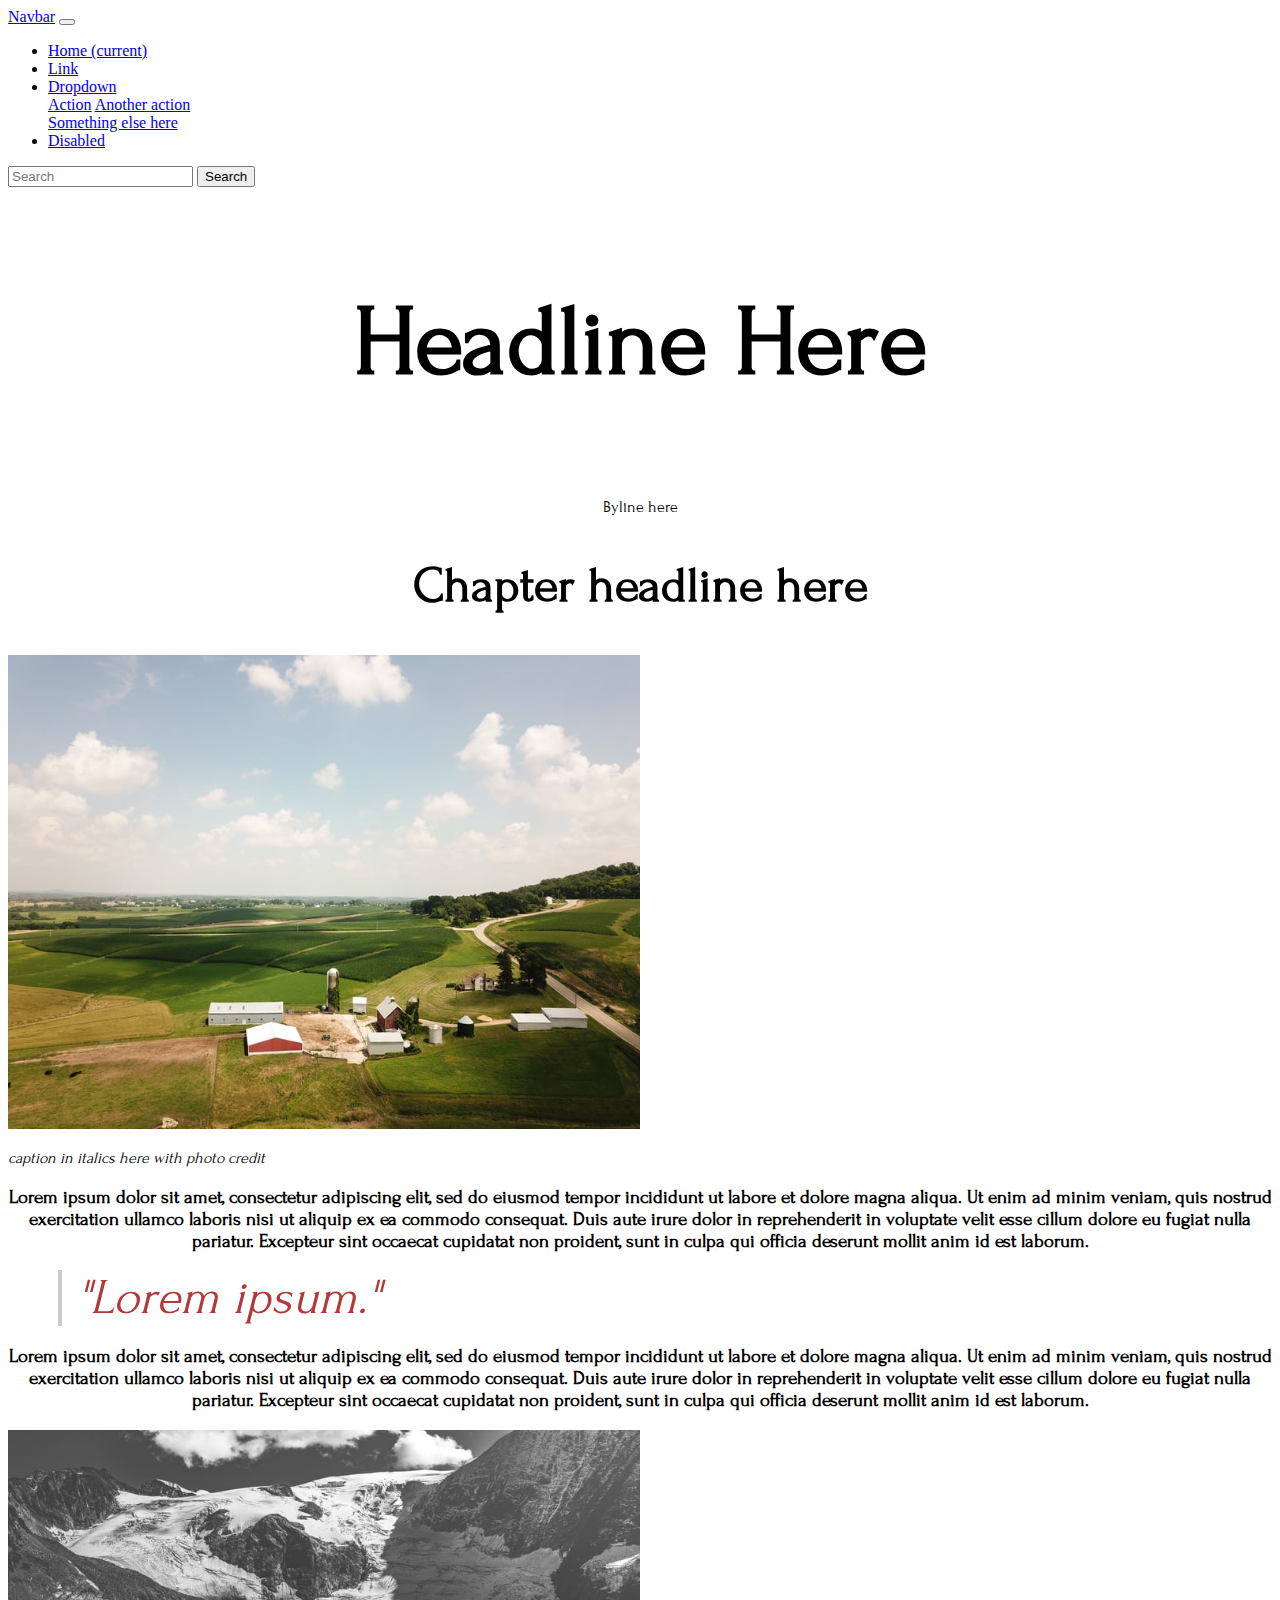
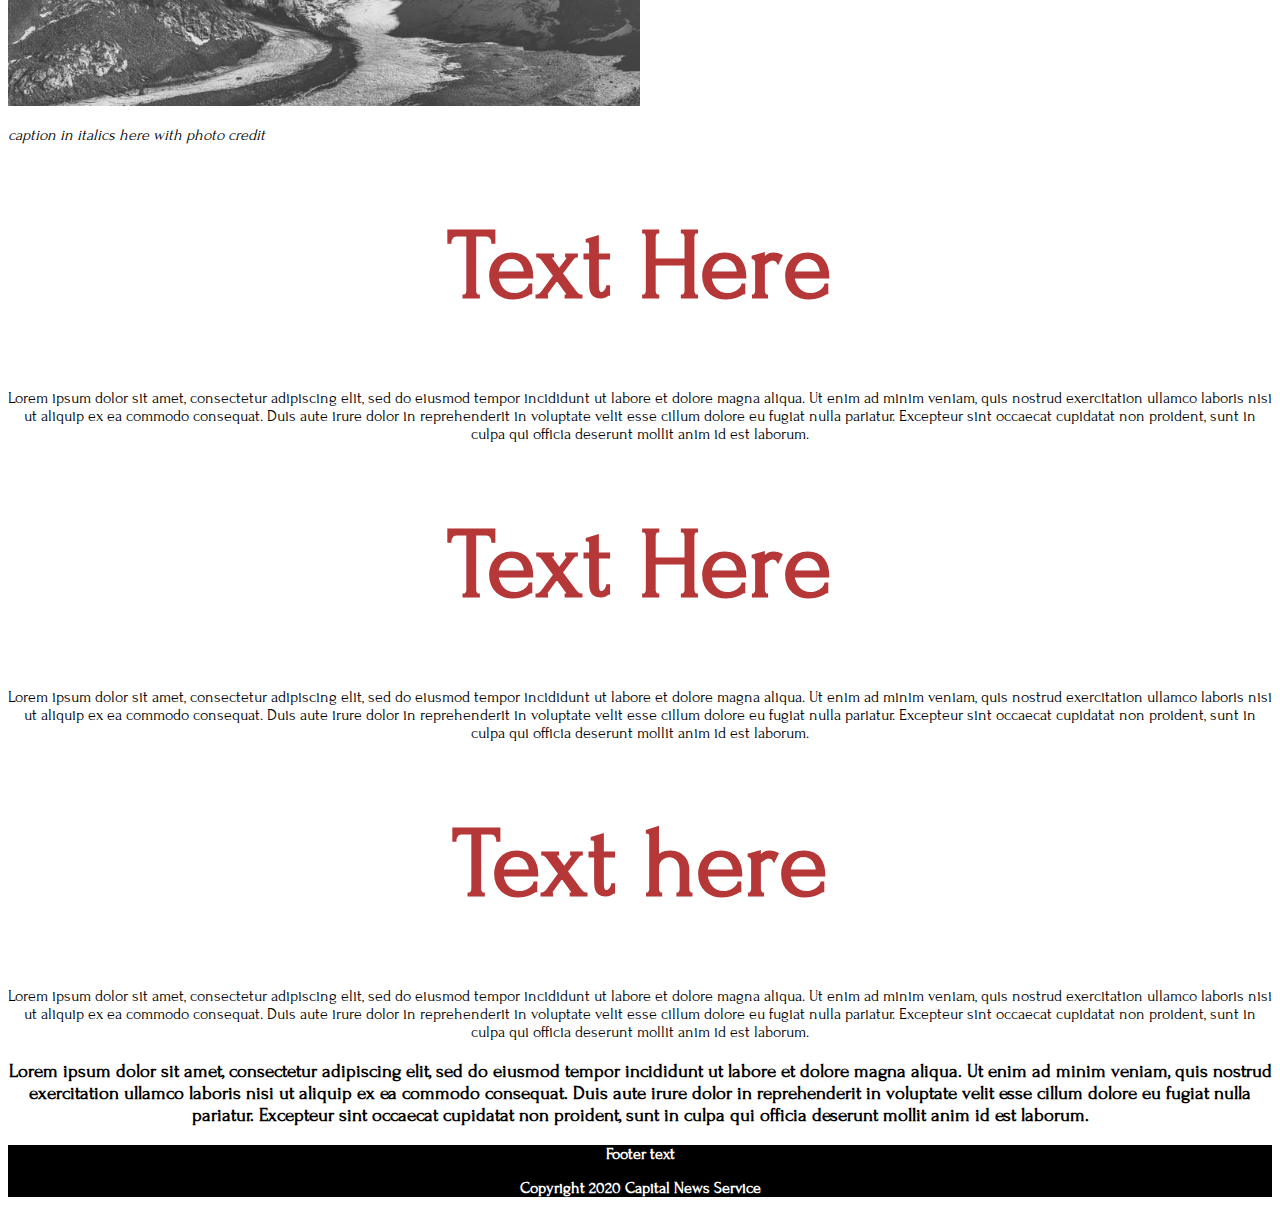
<file: html-frame/index.html>
<!DOCTYPE html>
<html>
<head>
  <meta charset="utf-8">
  <meta name="viewport" content="width=device-width, initial-scale=1, shrink-to-fit=no">
  <link rel="stylesheet" type="text/css" href="stylesheet.css">
  <link rel="stylesheet" href="https://cdn.jsdelivr.net/npm/bootstrap@4.5.3/dist/css/bootstrap.min.css" integrity="sha384-TX8t27EcRE3e/ihU7zmQxVncDAy5uIKz4rEkgIXeMed4M0jlfIDPvg6uqKI2xXr2" crossorigin="anonymous">
  <link href="https://fonts.googleapis.com/css2?family=Forum&display=swap" rel="stylesheet">

</head>
<body>

  <!-- NavBar -->
  <nav class="navbar navbar-expand-lg navbar-light bg-light">
    <a class="navbar-brand" href="#">Navbar</a>
    <button class="navbar-toggler" type="button" data-toggle="collapse" data-target="#navbarSupportedContent" aria-controls="navbarSupportedContent" aria-expanded="false" aria-label="Toggle navigation">
      <span class="navbar-toggler-icon"></span>
    </button>

    <div class="collapse navbar-collapse" id="navbarSupportedContent">
      <ul class="navbar-nav mr-auto">
        <li class="nav-item active">
          <a class="nav-link" href="#">Home <span class="sr-only">(current)</span></a>
        </li>
        <li class="nav-item">
          <a class="nav-link" href="#">Link</a>
        </li>
        <li class="nav-item dropdown">
          <a class="nav-link dropdown-toggle" href="#" id="navbarDropdown" role="button" data-toggle="dropdown" aria-haspopup="true" aria-expanded="false">
            Dropdown
          </a>
          <div class="dropdown-menu" aria-labelledby="navbarDropdown">
            <a class="dropdown-item" href="#">Action</a>
            <a class="dropdown-item" href="#">Another action</a>
            <div class="dropdown-divider"></div>
            <a class="dropdown-item" href="#">Something else here</a>
          </div>
        </li>
        <li class="nav-item">
          <a class="nav-link disabled" href="#" tabindex="-1" aria-disabled="true">Disabled</a>
        </li>
      </ul>
      <form class="form-inline my-2 my-lg-0">
        <input class="form-control mr-sm-2" type="search" placeholder="Search" aria-label="Search">
        <button class="btn btn-outline-success my-2 my-sm-0" type="submit">Search</button>
      </form>
    </div>
  </nav>
  <!-- End NavBar -->


  <!--Headline here in div with id/class-->
<div id="container" class="container-fluid">
  <div id="head" style= "font-size: 100px;">
    <p><b>Headline Here</b></p>
  </div>
  <div id="byline">
  <p><center>Byline here</center></p>
  </div>

  <div>
    <p><h2><center>Chapter headline here</center></h2></p>
  </div>
    <div class="text-center">
      <img src="rural.jpg" class="img-fluid" alt="rural image" width ="50%;">
      <p class="caption">caption in italics here with photo credit</p>
    </div>
  <div>
    <p><h3><center>Lorem ipsum dolor sit amet, consectetur adipiscing elit, sed do eiusmod tempor incididunt ut labore et dolore magna aliqua. Ut enim ad minim veniam, quis nostrud exercitation ullamco laboris nisi ut aliquip ex ea commodo consequat. Duis aute irure dolor in reprehenderit in voluptate velit esse cillum dolore eu fugiat nulla pariatur. Excepteur sint occaecat cupidatat non proident, sunt in culpa qui officia deserunt mollit anim id est laborum.</center></h3></p>

    <div>
    <p><blockquote>"Lorem ipsum."</blockquote></p>
    </div>

    <p><h3><center>Lorem ipsum dolor sit amet, consectetur adipiscing elit, sed do eiusmod tempor incididunt ut labore et dolore magna aliqua. Ut enim ad minim veniam, quis nostrud exercitation ullamco laboris nisi ut aliquip ex ea commodo consequat. Duis aute irure dolor in reprehenderit in voluptate velit esse cillum dolore eu fugiat nulla pariatur. Excepteur sint occaecat cupidatat non proident, sunt in culpa qui officia deserunt mollit anim id est laborum.</center></h3></p>

  </div>

  <div class="text-center">
    <img src="mountain.jpg" class="img-fluid" alt="mountain image" width ="50%;">
    <p class="caption">caption in italics here with photo credit</p>
  </div>

  <div>
        <div class="row">
                <div class="col-md-4" class="container-fluid">
                        <center><h1 style="color:#B53737;">Text Here</h1></center>
                        <center><p>Lorem ipsum dolor sit amet, consectetur adipiscing elit, sed do eiusmod tempor incididunt ut labore et dolore magna aliqua. Ut enim ad minim veniam, quis nostrud exercitation ullamco laboris nisi ut aliquip ex ea commodo consequat. Duis aute irure dolor in reprehenderit in voluptate velit esse cillum dolore eu fugiat nulla pariatur. Excepteur sint occaecat cupidatat non proident, sunt in culpa qui officia deserunt mollit anim id est laborum.</p></center>
                </div>
                <div class="col-md-4">
                        <center><h1 style="color:#B53737;">Text Here</h1></center>
                        <center><p>Lorem ipsum dolor sit amet, consectetur adipiscing elit, sed do eiusmod tempor incididunt ut labore et dolore magna aliqua. Ut enim ad minim veniam, quis nostrud exercitation ullamco laboris nisi ut aliquip ex ea commodo consequat. Duis aute irure dolor in reprehenderit in voluptate velit esse cillum dolore eu fugiat nulla pariatur. Excepteur sint occaecat cupidatat non proident, sunt in culpa qui officia deserunt mollit anim id est laborum.</p></center>
                </div>
                <div class="col-md-4">
                        <center><h1 style="color:#B53737;">Text here</h1></center>
                        <center><p>Lorem ipsum dolor sit amet, consectetur adipiscing elit, sed do eiusmod tempor incididunt ut labore et dolore magna aliqua. Ut enim ad minim veniam, quis nostrud exercitation ullamco laboris nisi ut aliquip ex ea commodo consequat. Duis aute irure dolor in reprehenderit in voluptate velit esse cillum dolore eu fugiat nulla pariatur. Excepteur sint occaecat cupidatat non proident, sunt in culpa qui officia deserunt mollit anim id est laborum.</p></center>
                </div>
            </div>
              <div>
                <h3><p><center>Lorem ipsum dolor sit amet, consectetur adipiscing elit, sed do eiusmod tempor incididunt ut labore et dolore magna aliqua. Ut enim ad minim veniam, quis nostrud exercitation ullamco laboris nisi ut aliquip ex ea commodo consequat. Duis aute irure dolor in reprehenderit in voluptate velit esse cillum dolore eu fugiat nulla pariatur. Excepteur sint occaecat cupidatat non proident, sunt in culpa qui officia deserunt mollit anim id est laborum.</center></p></h3>
              </div>
            </div>

<!--footer that spans full page here with div and copyright info for CNS-->
<div id="footer">
  <p><center>Footer text</center></p>
  <p><center>Copyright 2020 Capital News Service</center></p>
</div>


<script src="https://code.jquery.com/jquery-3.5.1.slim.min.js" integrity="sha384-DfXdz2htPH0lsSSs5nCTpuj/zy4C+OGpamoFVy38MVBnE+IbbVYUew+OrCXaRkfj" crossorigin="anonymous"></script>
<script src="https://cdn.jsdelivr.net/npm/popper.js@1.16.1/dist/umd/popper.min.js" integrity="sha384-9/reFTGAW83EW2RDu2S0VKaIzap3H66lZH81PoYlFhbGU+6BZp6G7niu735Sk7lN" crossorigin="anonymous"></script>
<script src="https://cdn.jsdelivr.net/npm/bootstrap@4.5.3/dist/js/bootstrap.min.js" integrity="sha384-w1Q4orYjBQndcko6MimVbzY0tgp4pWB4lZ7lr30WKz0vr/aWKhXdBNmNb5D92v7s" crossorigin="anonymous"></script>

</body>

</html>
</file>
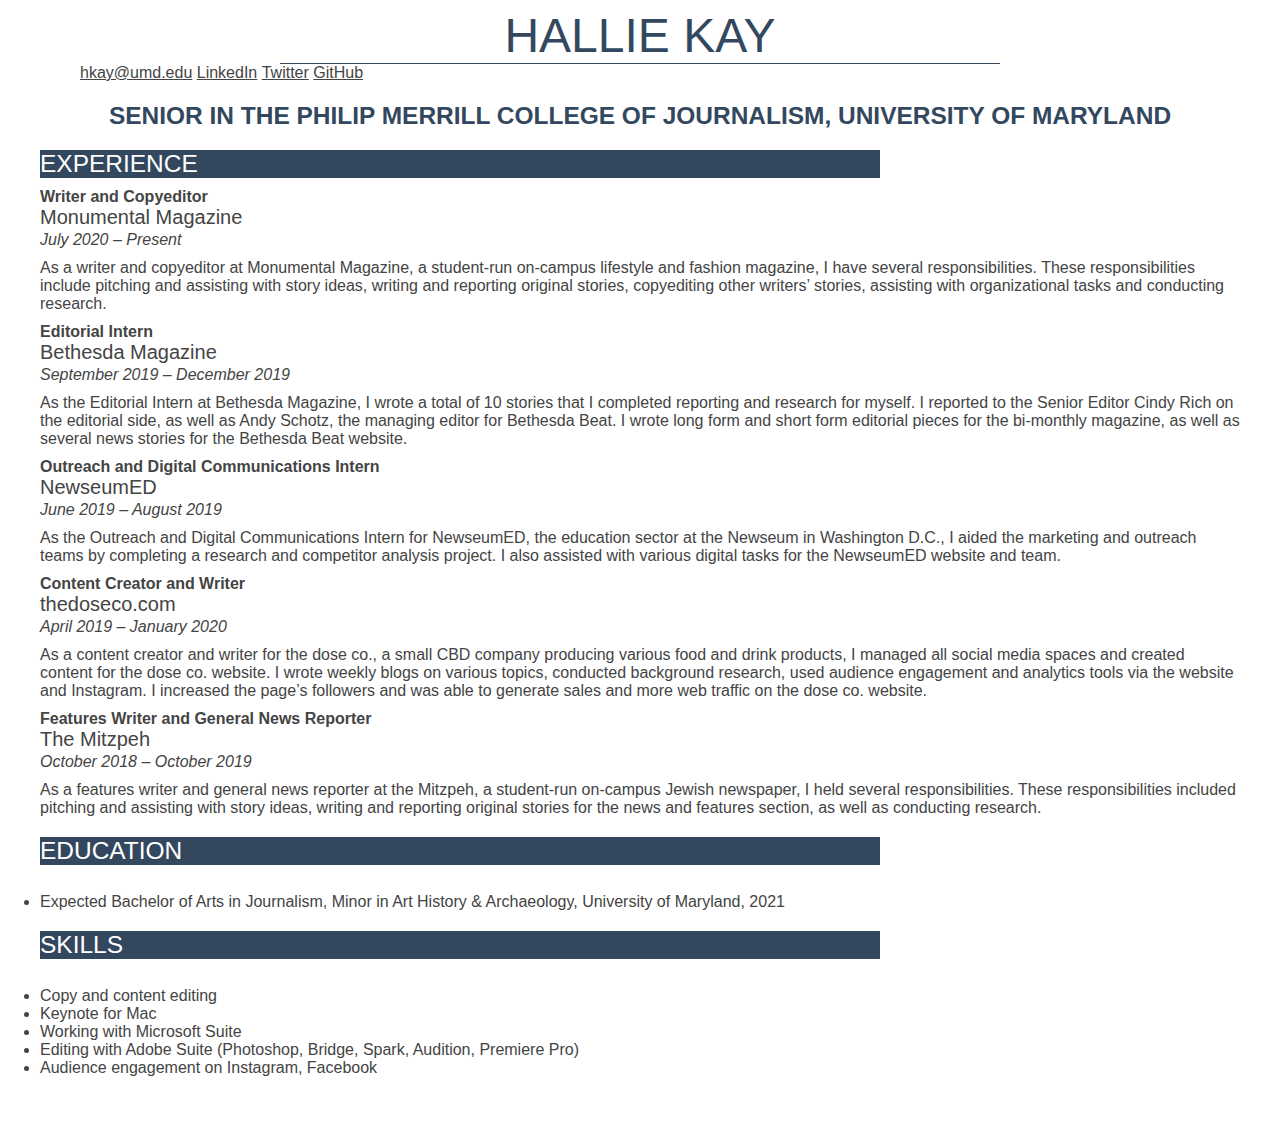
<file: resume-workshop/index.html>
<!DOCTYPE HTML>
<html lang="en">

<head>
  <link rel="stylesheet" href="style.css">

  <title>Hallie Kay's Resume</title>

  <!-- <img src="composite.jpg" alt="headshot"-->

</head>


<body>

  <div id="container">

  <!-- banner name at top -->
  <div id="name">Hallie Kay</div>

<div class="menu">
  <ul>
    <li id="li"><a href="mailto:hkay@umd.edu">hkay@umd.edu</a></li>
    <li id="li"><a href="https://www.linkedin.com/in/hallie-kay-40356614a/">LinkedIn</a></li>
    <li id="li"><a href="https://twitter.com/TheHallieKay">Twitter</a></li>
    <li id="li"><a href="https://github.com/hallierkay">GitHub</a></li>
  </ul>
</div>

<div id="title">Senior in the Philip Merrill College of Journalism, University of Maryland</div>

<div class="sectionheader">Experience</div>

<div class="jobtitle">Writer and Copyeditor</div>
<div class="organization">Monumental Magazine</div>
<div class="date">July 2020 – Present</div>

	<p class="description">As a writer and copyeditor at Monumental Magazine, a student-run on-campus lifestyle and fashion magazine, I have several responsibilities. These responsibilities include pitching and assisting with story ideas, writing and reporting original stories, copyediting other writers’ stories, assisting with organizational tasks and conducting research.</p>

<div class="jobtitle">Editorial Intern</div>
<div class="organization">Bethesda Magazine</div>
<div class="date">September 2019 – December 2019</div>

  <p class="description">As the Editorial Intern at Bethesda Magazine, I wrote a total of 10 stories that I completed reporting and research for myself. I reported to the Senior Editor Cindy Rich on the editorial side, as well as Andy Schotz, the managing editor for Bethesda Beat. I wrote long form and short form editorial pieces for the bi-monthly magazine, as well as several news stories for the Bethesda Beat website.</p>

<div class="jobtitle">Outreach and Digital Communications Intern</h3>
<div class="organization">NewseumED</div>
<div class="date">June 2019 – August 2019</div>

  <p class="description">As the Outreach and Digital Communications Intern for NewseumED, the education sector at the Newseum in Washington D.C., I aided the marketing and outreach teams by completing a research and competitor analysis project. I also assisted with various digital tasks for the NewseumED website and team.</p>

<div class="jobtitle">Content Creator and Writer</div>
<div class="organization">thedoseco.com</div>
<div class="date">April 2019 – January 2020</div>

  <p class="description">As a content creator and writer for the dose co., a small CBD company producing various food and drink products, I managed all social media spaces and created content for the dose co. website. I wrote weekly blogs on various topics, conducted background research, used audience engagement and analytics tools via the website and Instagram. I increased the page’s followers and was able to generate sales and more web traffic on the dose co. website.</p>

<div class="jobtitle">Features Writer and General News Reporter</div>
<div class="organization">The Mitzpeh</div>
<div class="date">October 2018 – October 2019</div>

  <p class="description">As a features writer and general news reporter at the Mitzpeh, a student-run on-campus Jewish newspaper, I held several responsibilities. These responsibilities included pitching and assisting with story ideas, writing and reporting original stories for the news and features section, as well as conducting research.</p>

<div class="sectionheader">Education</div>

  <ul id="degrees">
	   <li>Expected Bachelor of Arts in Journalism, Minor in Art History & Archaeology, University of Maryland, 2021</li>
  </ul>

<div class="sectionheader">Skills</div>

  <ul id="do">
	   <li>Copy and content editing</li>
	   <li>Keynote for Mac</li>
	   <li>Working with Microsoft Suite</li>
	   <li>Editing with Adobe Suite (Photoshop, Bridge, Spark, Audition, Premiere Pro)</li>
	   <li>Audience engagement on Instagram, Facebook</li>
  </ul>

  </div>
</body>


</html>
</file>
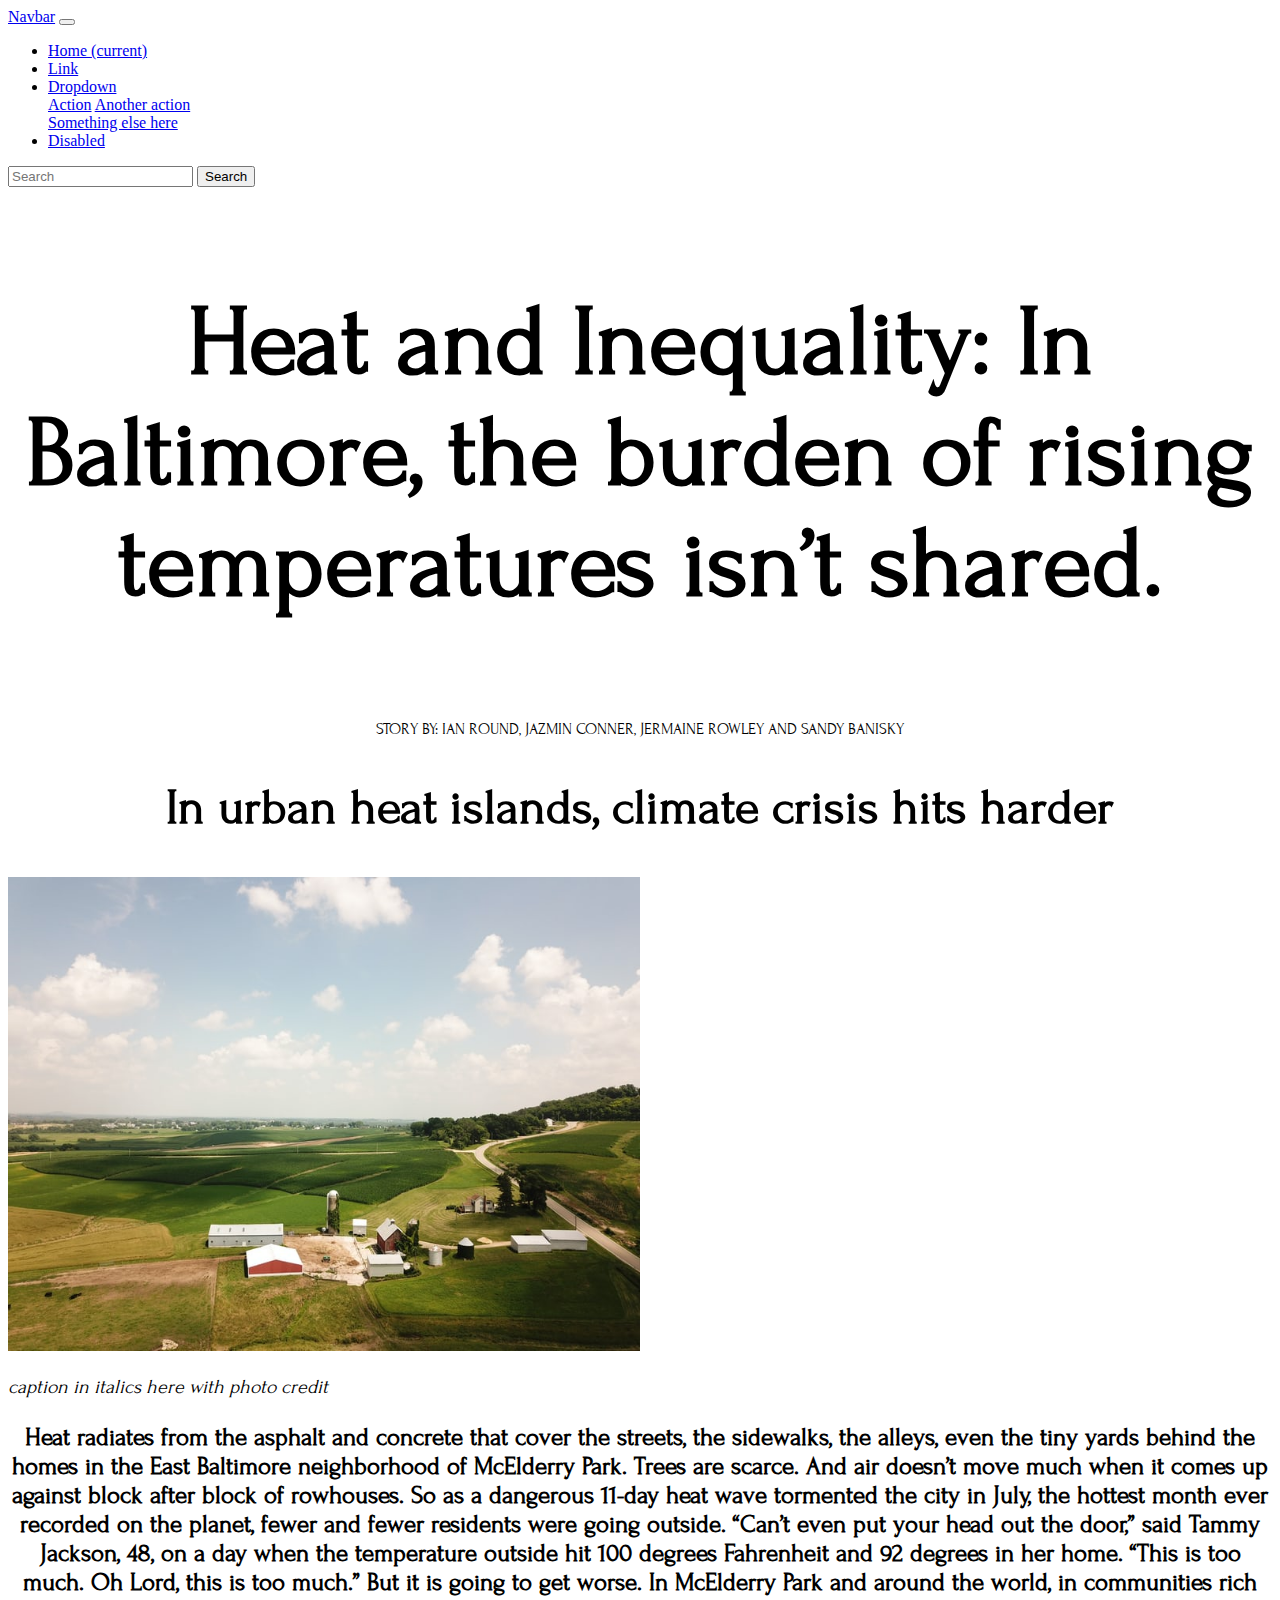
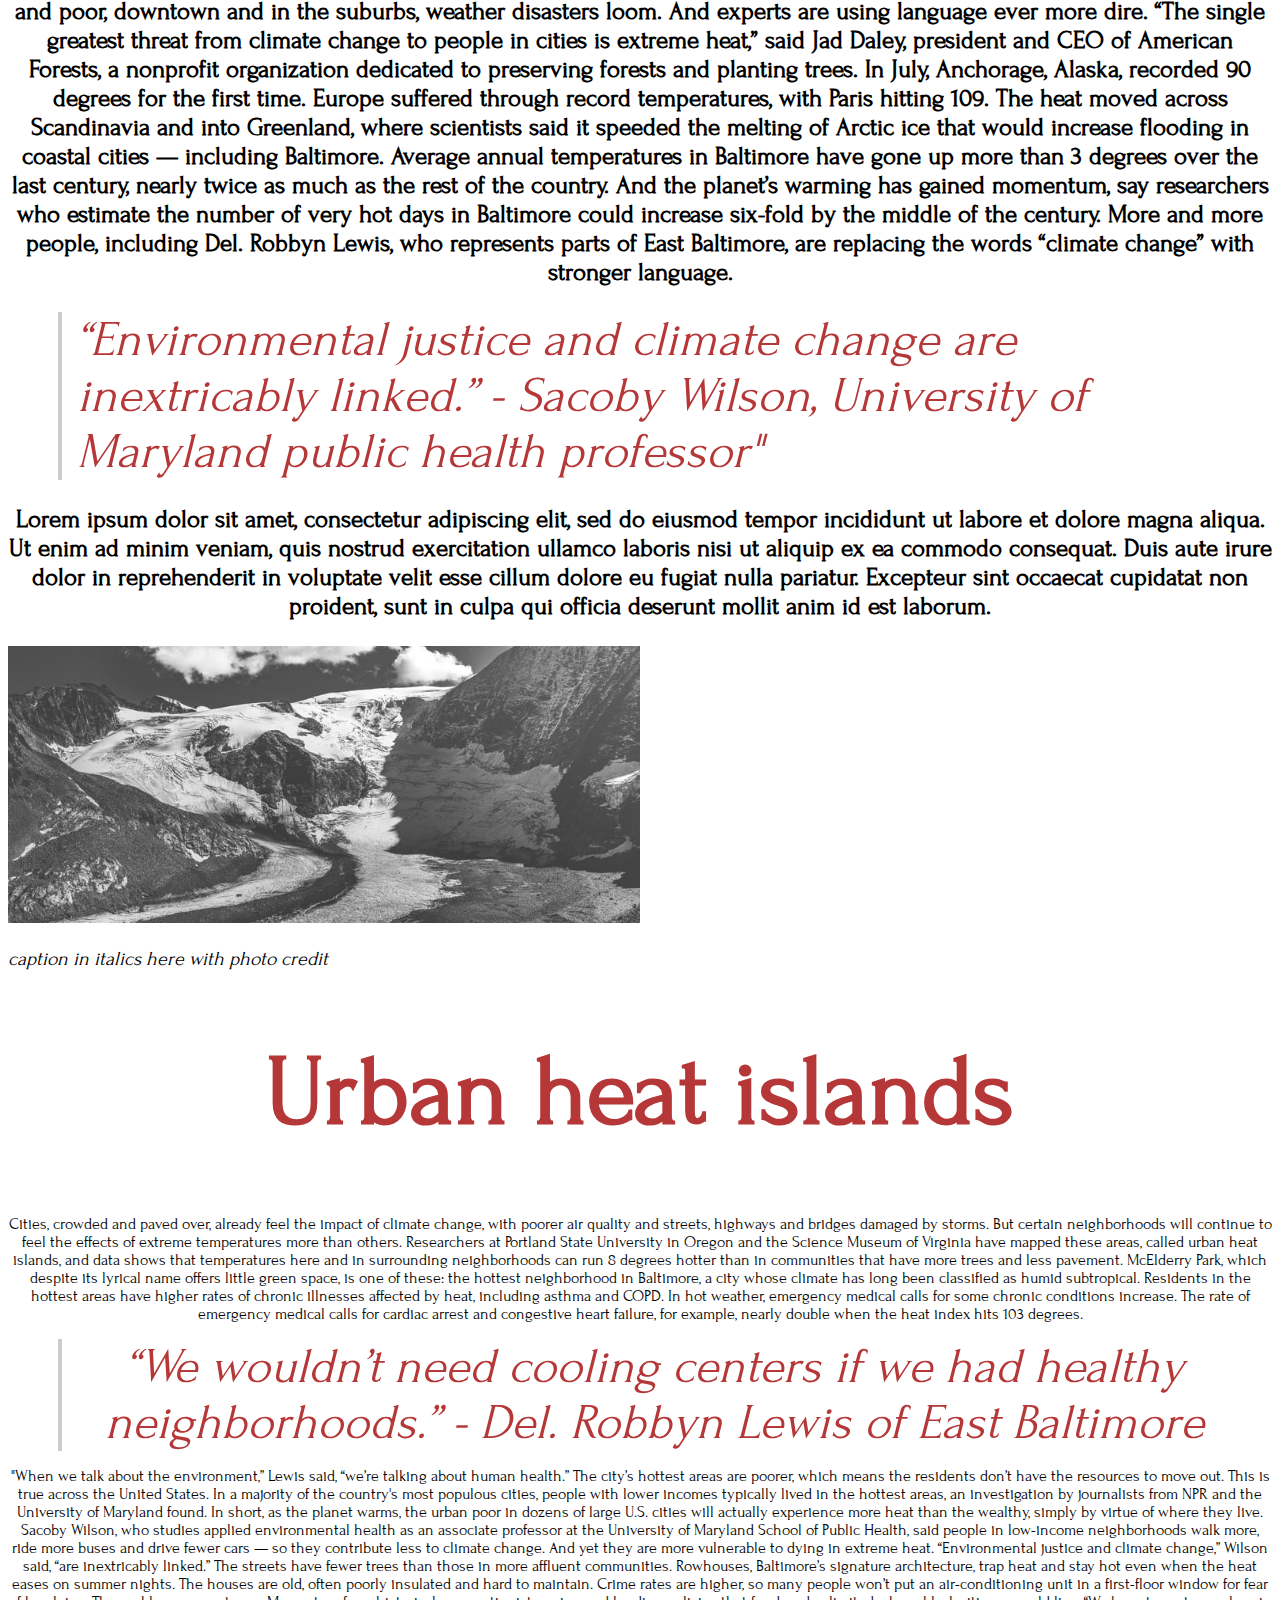
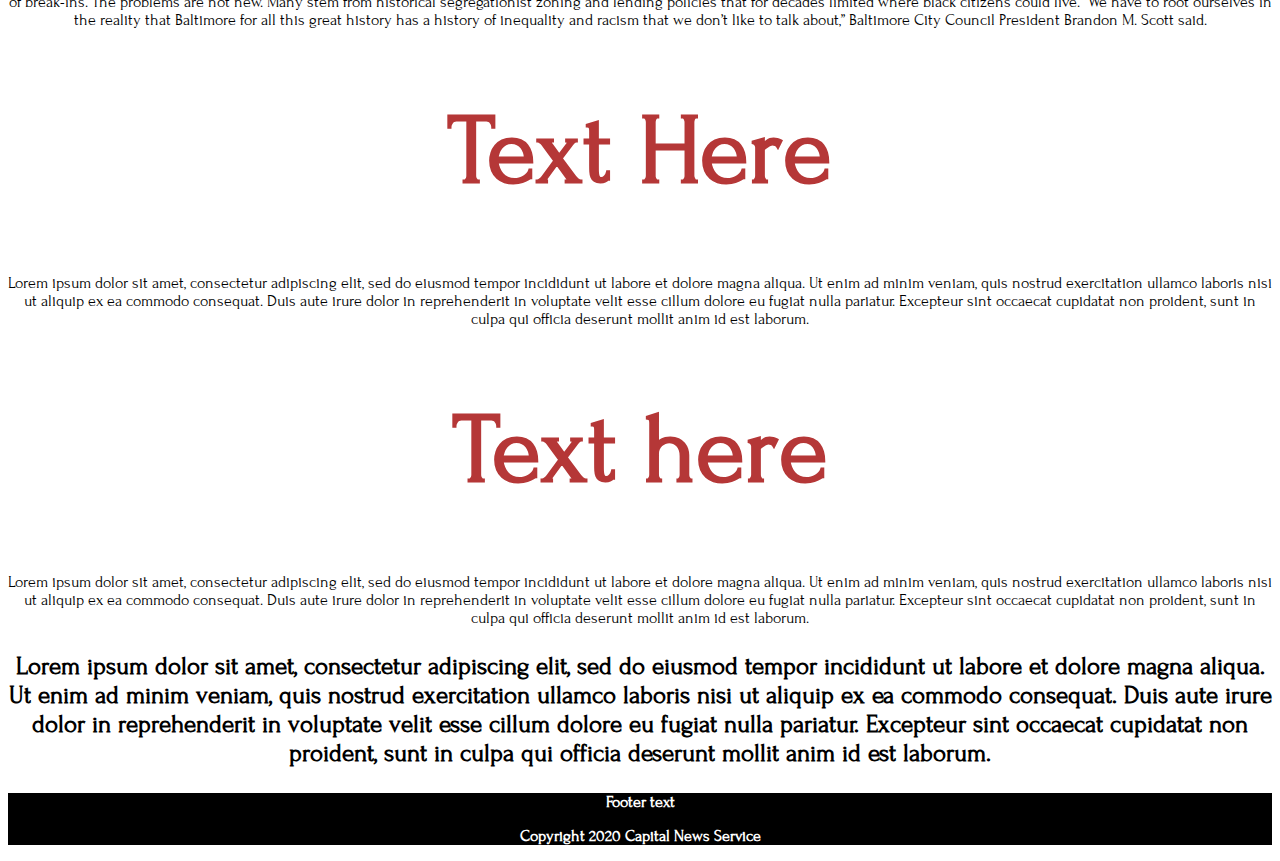
<file: climate-crisis-story/indexx.html>
<!DOCTYPE html>
<html>
<head>
  <meta charset="utf-8">
  <meta name="viewport" content="width=device-width, initial-scale=1, shrink-to-fit=no">
  <link rel="stylesheet" type="text/css" href="stylesheet.css">
  <link rel="stylesheet" href="https://cdn.jsdelivr.net/npm/bootstrap@4.5.3/dist/css/bootstrap.min.css" integrity="sha384-TX8t27EcRE3e/ihU7zmQxVncDAy5uIKz4rEkgIXeMed4M0jlfIDPvg6uqKI2xXr2" crossorigin="anonymous">
  <link href="https://fonts.googleapis.com/css2?family=Forum&display=swap" rel="stylesheet">

</head>
<body>

  <!-- NavBar -->
  <nav class="navbar navbar-expand-lg navbar-light bg-light">
    <a class="navbar-brand" href="#">Navbar</a>
    <button class="navbar-toggler" type="button" data-toggle="collapse" data-target="#navbarSupportedContent" aria-controls="navbarSupportedContent" aria-expanded="false" aria-label="Toggle navigation">
      <span class="navbar-toggler-icon"></span>
    </button>

    <div class="collapse navbar-collapse" id="navbarSupportedContent">
      <ul class="navbar-nav mr-auto">
        <li class="nav-item active">
          <a class="nav-link" href="#">Home <span class="sr-only">(current)</span></a>
        </li>
        <li class="nav-item">
          <a class="nav-link" href="#">Link</a>
        </li>
        <li class="nav-item dropdown">
          <a class="nav-link dropdown-toggle" href="#" id="navbarDropdown" role="button" data-toggle="dropdown" aria-haspopup="true" aria-expanded="false">
            Dropdown
          </a>
          <div class="dropdown-menu" aria-labelledby="navbarDropdown">
            <a class="dropdown-item" href="#">Action</a>
            <a class="dropdown-item" href="#">Another action</a>
            <div class="dropdown-divider"></div>
            <a class="dropdown-item" href="#">Something else here</a>
          </div>
        </li>
        <li class="nav-item">
          <a class="nav-link disabled" href="#" tabindex="-1" aria-disabled="true">Disabled</a>
        </li>
      </ul>
      <form class="form-inline my-2 my-lg-0">
        <input class="form-control mr-sm-2" type="search" placeholder="Search" aria-label="Search">
        <button class="btn btn-outline-success my-2 my-sm-0" type="submit">Search</button>
      </form>
    </div>
  </nav>
  <!-- End NavBar -->


  <!--Headline here in div with id/class-->
<div id="container" class="container-fluid">
  <div id="head" style= "font-size: 100px;">
    <p><b>Heat and Inequality: In Baltimore, the burden of rising temperatures isn’t shared.</b></p>
  </div>
  <div id="byline">
  <p><center>STORY BY: IAN ROUND, JAZMIN CONNER, JERMAINE ROWLEY AND SANDY BANISKY</center></p>
  </div>

  <div>
    <p><h2><center>In urban heat islands, climate crisis hits harder</center></h2></p>
  </div>
    <div class="text-center">
      <img src="rural.jpg" class="img-fluid" alt="rural image" width ="50%;">
      <p class="caption">caption in italics here with photo credit</p>
    </div>
  <div>
    <p><h3><center>Heat radiates from the asphalt and concrete that cover the streets, the sidewalks, the alleys, even the tiny yards behind the homes in the East Baltimore neighborhood of McElderry Park. Trees are scarce. And air doesn’t move much when it comes up against block after block of rowhouses.
So as a dangerous 11-day heat wave tormented the city in July, the hottest month ever recorded on the planet, fewer and fewer residents were going outside.
“Can’t even put your head out the door,” said Tammy Jackson, 48, on a day when the temperature outside hit 100 degrees Fahrenheit and 92 degrees in her home. “This is too much. Oh Lord, this is too much.”
But it is going to get worse. In McElderry Park and around the world, in communities rich and poor, downtown and in the suburbs, weather disasters loom. And experts are using language ever more dire.
“The single greatest threat from climate change to people in cities is extreme heat,” said Jad Daley, president and CEO of American Forests, a nonprofit organization dedicated to preserving forests and planting trees.
In July, Anchorage, Alaska, recorded 90 degrees for the first time. Europe suffered through record temperatures, with Paris hitting 109. The heat moved across Scandinavia and into Greenland, where scientists said it speeded the melting of Arctic ice that would increase flooding in coastal cities — including Baltimore.
Average annual temperatures in Baltimore have gone up more than 3 degrees over the last century, nearly twice as much as the rest of the country.
And the planet’s warming has gained momentum, say researchers who estimate the number of very hot days in Baltimore could increase six-fold by the middle of the century.
More and more people, including Del. Robbyn Lewis, who represents parts of East Baltimore, are replacing the words “climate change” with stronger language.
</center></h3></p>

    <div>
    <p><blockquote>“Environmental justice and climate change are inextricably linked.”
- Sacoby Wilson, University of Maryland public health professor"</blockquote></p>
    </div>

    <p><h3><center>Lorem ipsum dolor sit amet, consectetur adipiscing elit, sed do eiusmod tempor incididunt ut labore et dolore magna aliqua. Ut enim ad minim veniam, quis nostrud exercitation ullamco laboris nisi ut aliquip ex ea commodo consequat. Duis aute irure dolor in reprehenderit in voluptate velit esse cillum dolore eu fugiat nulla pariatur. Excepteur sint occaecat cupidatat non proident, sunt in culpa qui officia deserunt mollit anim id est laborum.</center></h3></p>

  </div>

  <div class="text-center">
    <img src="mountain.jpg" class="img-fluid" alt="mountain image" width ="50%;">
    <p class="caption">caption in italics here with photo credit</p>
  </div>

  <div>
        <div class="row">
                <div class="col-md-4" class="container-fluid">
                        <center><h1 style="color:#B53737;">Urban heat islands</h1></center>
                        <center><p>Cities, crowded and paved over, already feel the impact of climate change, with poorer air quality and streets, highways and bridges damaged by storms. But certain neighborhoods will continue to feel the effects of extreme temperatures more than others.
Researchers at Portland State University in Oregon and the Science Museum of Virginia have mapped these areas, called urban heat islands, and data shows that temperatures here and in surrounding neighborhoods can run 8 degrees hotter than in communities that have more trees and less pavement.
McElderry Park, which despite its lyrical name offers little green space, is one of these: the hottest neighborhood in Baltimore, a city whose climate has long been classified as humid subtropical.
Residents in the hottest areas have higher rates of chronic illnesses affected by heat, including asthma and COPD. In hot weather, emergency medical calls for some chronic conditions increase. The rate of emergency medical calls for cardiac arrest and congestive heart failure, for example, nearly double when the heat index hits 103 degrees.

<div>
<p><blockquote>“We wouldn’t need cooling centers if we had healthy neighborhoods.”
- Del. Robbyn Lewis of East Baltimore</blockquote></p>
</div>

"When we talk about the environment,” Lewis said, “we’re talking about human health.”
The city’s hottest areas are poorer, which means the residents don’t have the resources to move out.
This is true across the United States. In a majority of the country's most populous cities, people with lower incomes typically lived in the hottest areas, an investigation by journalists from NPR and the University of Maryland found.
In short, as the planet warms, the urban poor in dozens of large U.S. cities will actually experience more heat than the wealthy, simply by virtue of where they live.
Sacoby Wilson, who studies applied environmental health as an associate professor at the University of Maryland School of Public Health, said people in low-income neighborhoods walk more, ride more buses and drive fewer cars — so they contribute less to climate change. And yet they are more vulnerable to dying in extreme heat.
“Environmental justice and climate change,” Wilson said, “are inextricably linked.”
The streets have fewer trees than those in more affluent communities. Rowhouses, Baltimore’s signature architecture, trap heat and stay hot even when the heat eases on summer nights. The houses are old, often poorly insulated and hard to maintain. Crime rates are higher, so many people won’t put an air-conditioning unit in a first-floor window for fear of break-ins.
The problems are not new. Many stem from historical segregationist zoning and lending policies that for decades limited where black citizens could live.
“We have to root ourselves in the reality that Baltimore for all this great history has a history of inequality and racism that we don’t like to talk about,” Baltimore City Council President Brandon M. Scott said.</p></center>
                </div>

                <div class="col-md-4">
                        <center><h1 style="color:#B53737;">Text Here</h1></center>
                        <center><p>Lorem ipsum dolor sit amet, consectetur adipiscing elit, sed do eiusmod tempor incididunt ut labore et dolore magna aliqua. Ut enim ad minim veniam, quis nostrud exercitation ullamco laboris nisi ut aliquip ex ea commodo consequat. Duis aute irure dolor in reprehenderit in voluptate velit esse cillum dolore eu fugiat nulla pariatur. Excepteur sint occaecat cupidatat non proident, sunt in culpa qui officia deserunt mollit anim id est laborum.</p></center>
                </div>
                <div class="col-md-4">
                        <center><h1 style="color:#B53737;">Text here</h1></center>
                        <center><p>Lorem ipsum dolor sit amet, consectetur adipiscing elit, sed do eiusmod tempor incididunt ut labore et dolore magna aliqua. Ut enim ad minim veniam, quis nostrud exercitation ullamco laboris nisi ut aliquip ex ea commodo consequat. Duis aute irure dolor in reprehenderit in voluptate velit esse cillum dolore eu fugiat nulla pariatur. Excepteur sint occaecat cupidatat non proident, sunt in culpa qui officia deserunt mollit anim id est laborum.</p></center>
                </div>
            </div>
              <div>
                <h3><p><center>Lorem ipsum dolor sit amet, consectetur adipiscing elit, sed do eiusmod tempor incididunt ut labore et dolore magna aliqua. Ut enim ad minim veniam, quis nostrud exercitation ullamco laboris nisi ut aliquip ex ea commodo consequat. Duis aute irure dolor in reprehenderit in voluptate velit esse cillum dolore eu fugiat nulla pariatur. Excepteur sint occaecat cupidatat non proident, sunt in culpa qui officia deserunt mollit anim id est laborum.</center></p></h3>
              </div>
            </div>


<!--footer that spans full page here with div and copyright info for CNS-->
<div id="footer">
  <p><center>Footer text</center></p>
  <p><center>Copyright 2020 Capital News Service</center></p>
</div>


<script src="https://code.jquery.com/jquery-3.5.1.slim.min.js" integrity="sha384-DfXdz2htPH0lsSSs5nCTpuj/zy4C+OGpamoFVy38MVBnE+IbbVYUew+OrCXaRkfj" crossorigin="anonymous"></script>
<script src="https://cdn.jsdelivr.net/npm/popper.js@1.16.1/dist/umd/popper.min.js" integrity="sha384-9/reFTGAW83EW2RDu2S0VKaIzap3H66lZH81PoYlFhbGU+6BZp6G7niu735Sk7lN" crossorigin="anonymous"></script>
<script src="https://cdn.jsdelivr.net/npm/bootstrap@4.5.3/dist/js/bootstrap.min.js" integrity="sha384-w1Q4orYjBQndcko6MimVbzY0tgp4pWB4lZ7lr30WKz0vr/aWKhXdBNmNb5D92v7s" crossorigin="anonymous"></script>

</body>

</html>
</file>
<file: data-viz-project /stylesheet.css>
h1 {
  font-family: 'Forum', cursive;
  font-size: 100px;
}

h2 {
  font-family: 'Forum', cursive;
  font-size: 50px;
  text-decoration-color: #B53737;
}

#container {
  font-family: 'Forum', cursive;
}

#head {
  font-family: 'Forum', cursive;
  text-align: center;
}

#byline {
  font-family: 'Forum', cursive;
}

#footer {
  text-align: center;
  background-color: black;
  font-family: 'Forum', cursive;
  color: white;
  font-weight: bolder;
  text-decoration-color: white;
  margin: auto;
}

.caption {
  font-family: 'Forum', cursive;
  font-style: italic;
}

blockquote {
font-family: 'Forum', cursive;
font-size: 50px;
font-style: italic;
margin-top: 15px;
margin-bottom: 15px;
color: #B53737;
margin-left: 50px;
padding-left: 15px;
border-left: 4px solid #ccc;
}
</file>
<file: final-project/stylesheet.css>
h1 {
  font-family: 'Spectral', serif;
  font-size: 100px;
}

.text {
  font-family: 'Raleway', sans-serif;
  font-size: 30px;
  text-align: center;
  margin: auto;
}

.caption {
  font-family: 'Raleway', sans-serif;
  font-style: italic;
  font-size: 18px;
}

#head {
  font-family: 'Spectral', serif;
  text-align: center;
  text-decoration-color: #B53737;
  color: #B53737;
  font-size: 100px;
}

#headtwo {
  font-family: 'Spectral', serif;
  text-align: center;
  text-decoration-color: #B53737;
  color: #B53737;
  background-color: black;
  font-size: 100px;
}

#byline {
  font-family: 'Raleway', sans-serif;
}

#footer {
  text-align: center;
  background-color: black;
  font-family: 'Raleway', sans-serif;
  color: white;
  font-weight: bolder;
  text-decoration-color: white;
  margin: auto;
}

blockquote {
font-family: 'Spectral', serif;
font-size: 50px;
font-style: italic;
margin-top: 15px;
margin-bottom: 15px;
color: #B53737;
margin-left: 50px;
padding-left: 15px;
border-left: 4px solid #ccc;
}
</file>
<file: html-frame/stylesheet.css>
h1 {
  font-family: 'Forum', cursive;
  font-size: 100px;
}

h2 {
  font-family: 'Forum', cursive;
  font-size: 50px;
  text-decoration-color: #B53737;
}

#container {
  font-family: 'Forum', cursive;
}

#head {
  font-family: 'Forum', cursive;
  text-align: center;
}

#byline {
  font-family: 'Forum', cursive;
}

#footer {
  text-align: center;
  background-color: black;
  font-family: 'Forum', cursive;
  color: white;
  font-weight: bolder;
  text-decoration-color: white;
  margin: auto;
}

.caption {
  font-family: 'Forum', cursive;
  font-style: italic;
}

blockquote {
font-family: 'Forum', cursive;
font-size: 50px;
font-style: italic;
margin-top: 15px;
margin-bottom: 15px;
color: #B53737;
margin-left: 50px;
padding-left: 15px;
border-left: 4px solid #ccc;
}
</file>
<file: resume-workshop/style.css>
/* styles for my resume */

* {
  font-family: OpenSans, Arial, sans-serif;
  color: #444;
}

/* paragraph selector */
p {
  font-family: OpenSans, Arial, sans-serif;
  size: 1em;
  color: #444;
  font-weight: 400;
}

/* unordered list selector */
ul {
  font-family: OpenSans, Arial, sans-serif;
  size: 1em;
  color: #444;
  font-weight: 400;
  display:inline;
}

/* list selector */
li {
  font-family: OpenSans, Arial, sans-serif;
  size: 1em;
  color: #444;
  font-weight: 400;
}

/* head selector */
head {
  font-family: OpenSans, Arial, sans-serif;
  size: 1em;
  color: #444;
  font-weight: 400;
}


/* main title selector */
.title
{
  text-transform: uppercase;
  size: 1.5em;
  color: #33485e;
}

.sectionheader {
  font-size: 1.53em;
  text-transform: uppercase;
  background-color: #33485e;
  color: #FFFFFF;
  font-weight: 400;
  margin-bottom: 10px;
  margin-top: 20px;
  margin-right: 0px;
  margin-left: 0px;
  width: 70%;
  min-width: 300px;
}


.section {
  size: 1.5em;
  text-transform: uppercase;
  background-color: #33485e;
  color: #FFFFFF;
  font-weight: 400;
}

.organization {
  font-weight: 400;
  font-size: 1.25em;
}

.date {
  font-style: italic;
  font-weight: 400;
  font-size: 1em;
  margin-top: 2px;
  margin-bottom: 0px;
  margin-left: 0px;
  margin-right: 0px;
}

/* job title class selector */
.jobtitle {
  font-weight: 600;
  size: 1.5em;
}

/* job organization class selector */
.joborg {
  font-weight: 400;
  size: 1.25em;
}

.description {
  margin-top: 10px;
  margin-bottom: 10px;
  margin-left: 0px;
  margin-right: 0px;
}

/* class selector for contact info */
.menu {
  margin: 0px 0px 0px 0px;
  padding: 0px 0px 0px 0px;
  text-align: center;
  display: inline;
}

#li {
  text-align: center;
  display: inline;
  text-indent: center;
  margin: 0px 0px 0px 0px;
  padding: 0px 0px 0px 0px;
}

#name {
  font-size: 3em;
  color: #33485e;
  text-transform: uppercase;
  text-align: center;
  border-bottom-style: solid;
  border-bottom-width: 1px;
  border-bottom-color: #33485e;
  width: 60%;
  min-width: 300px;
  margin: 0 auto;
  margin: center;
}

#degrees {
  margin-top: 5px;
  margin-right: 0px;
  margin-bottom: 0px;
  margin-left: 0px;
}

#do {
  margin-top: 5px;
  margin-right: 0px;
  margin-bottom: 0px;
  margin-left: 0px;
}

#title {
  text-transform: uppercase;
  font-size: 1.53em;
  color: #33485e;
  font-weight: 600;
  text-align: center;
  margin-top: 20px;
  margin-right: 0px;
  margin-bottom: 0px;
  margin-left: 0px;
}

/* id selector for div, whole document */
#container {
  width: 100%;
  max-width: 1200px;
  margin: 0 auto;
  padding-bottom: 50px;
}
</file>
<file: climate-crisis-story/stylesheet.css>
#wrapper {
    overflow-x: hidden;
 }

#sidebar-wrapper {
  min-height: 100vh;
  margin-left: -15rem;
  -webkit-transition: margin .25s ease-out;
  -moz-transition: margin .25s ease-out;
  -o-transition: margin .25s ease-out;
  transition: margin .25s ease-out;
}

#sidebar-wrapper .sidebar-heading {
  padding: 0.875rem 1.25rem;
  font-size: 1.2rem;
}

#sidebar-wrapper .list-group {
  width: 15rem;
}

#page-content-wrapper {
  min-width: 100vw;
}

#wrapper.toggled #sidebar-wrapper {
  margin-left: 0;
}

@media (min-width: 768px) {
  #sidebar-wrapper {
    margin-left: 0;
  }

  #page-content-wrapper {
    min-width: 0;
    width: 100%;
  }

  #wrapper.toggled #sidebar-wrapper {
    margin-left: -15rem;
  }
}

.top-nav {
  color: white;
  margin: 0 auto;
  text-transform: uppercase;
  background-color: #B53737;
  font-weight: 500;
  font-family: 'Forum', cursive;
  font-size: 80px;

}

.caption {
  font-family: 'Forum', cursive;
  font-style: italic;
  font-size: 20px;
}

h1 {
  font-family: 'Forum', cursive;
  font-size: 100px;
}

h2 {
  font-family: 'Forum', cursive;
  font-size: 50px;
  text-decoration-color: #B53737;

}

h3 {
  font-family: 'Forum', cursive;
  font-size: 25px;
  text-decoration-color: black;

}

#container {
  font-family: 'Forum', cursive;
}

#head {
  font-family: 'Forum', cursive;
  text-align: center;
}

#byline {
  font-family: 'Forum', cursive;
}

#footer {
  text-align: center;
  background-color: black;
  font-family: 'Forum', cursive;
  color: white;
  font-weight: bolder;
  text-decoration-color: white;
  margin: auto;
}

blockquote {
font-family: 'Forum', cursive;
font-size: 50px;
font-style: italic;
margin-top: 15px;
margin-bottom: 15px;
color: #B53737;
margin-left: 50px;
padding-left: 15px;
border-left: 4px solid #ccc;
}
</file>
